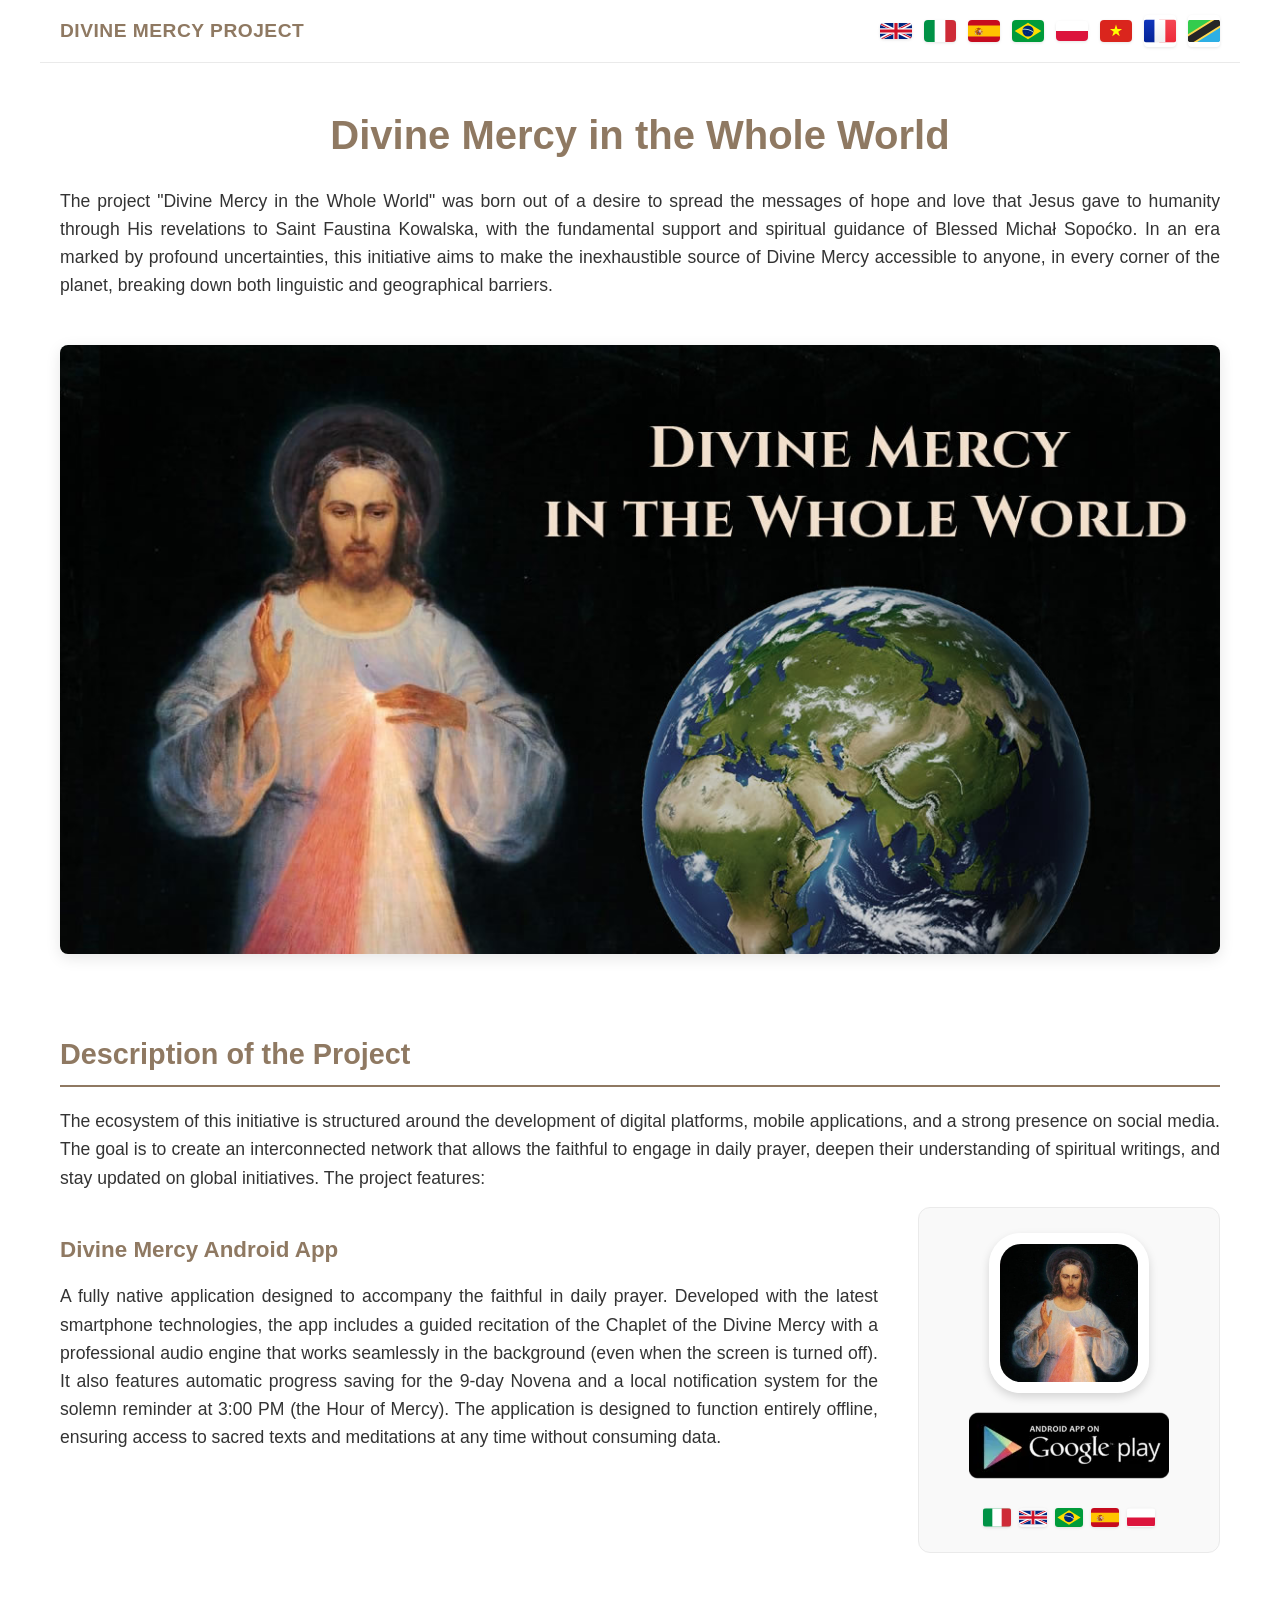
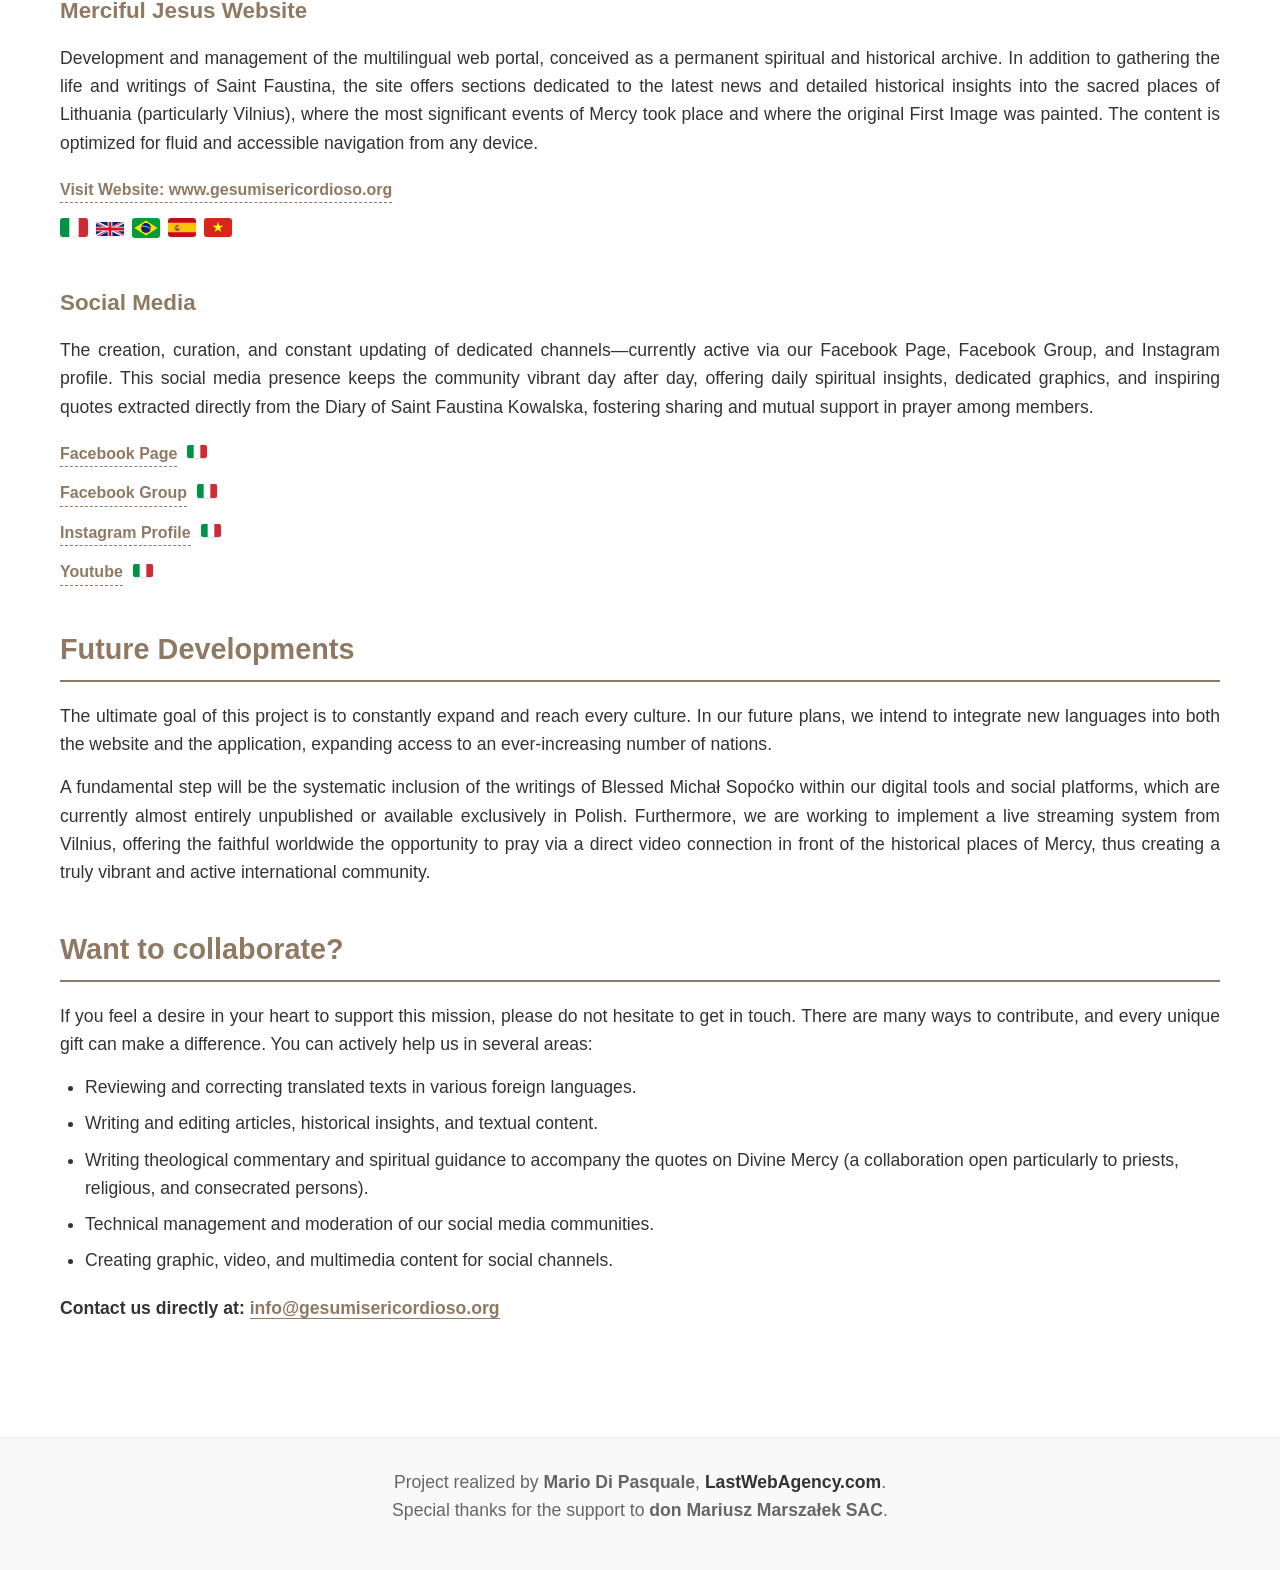
<file: index.html>
<!DOCTYPE html>
<html lang="en">
<head>
    <meta charset="UTF-8">
    <meta name="viewport" content="width=device-width, initial-scale=1.0">
    <title>Divine Mercy Project</title>
    
    <!-- Favicon -->
    <link rel="icon" type="image/x-icon" href="favicon.ico">
    <link rel="icon" type="image/png" sizes="32x32" href="favicon-32x32.png">
    <link rel="icon" type="image/png" sizes="16x16" href="favicon-16x16.png">
    <link rel="apple-touch-icon" sizes="180x180" href="apple-touch-icon.png">
    <link rel="stylesheet" href="style.css">
</head>
<body>

    <nav class="navbar">
        <div class="nav-title">Divine Mercy Project</div>
        <div class="language-flags">
            <a href="index.html" title="English"><img src="en.svg" alt="English"></a>
            <a href="index-it.html" title="Italiano"><img src="it.svg" alt="Italiano"></a>
            <a href="index-es.html" title="Español"><img src="es.svg" alt="Español"></a>
            <a href="index-pt.html" title="Português"><img src="br.svg" alt="Português"></a>
            <a href="index-pl.html" title="Polski"><img src="pl.svg" alt="Polski"></a>
            <a href="index-vi.html" title="Tiếng Việt"><img src="vi.svg" alt="Tiếng Việt"></a>
            <a href="index-fr.html" title="Français"><img src="fr.svg" alt="Français"></a>
            <a href="index-sw.html" title="Kiswahili"><img src="tz.svg" alt="Kiswahili"></a>
           
        </div>
    </nav>

    <main class="container">

        <h1>Divine Mercy in the Whole World</h1>
        
        <p>
            The project "Divine Mercy in the Whole World" was born out of a desire to spread the messages of hope and love that Jesus gave to humanity through His revelations to Saint Faustina Kowalska, with the fundamental support and spiritual guidance of Blessed Michał Sopoćko. In an era marked by profound uncertainties, this initiative aims to make the inexhaustible source of Divine Mercy accessible to anyone, in every corner of the planet, breaking down both linguistic and geographical barriers.
        </p>

        <img src="poster.jpg" alt="Divine Mercy Project Slide" class="main-poster">

        <h2>Description of the Project</h2>
        <p>
            The ecosystem of this initiative is structured around the development of digital platforms, mobile applications, and a strong presence on social media. The goal is to create an interconnected network that allows the faithful to engage in daily prayer, deepen their understanding of spiritual writings, and stay updated on global initiatives. The project features:
        </p>

        <section class="project-item app-section">
            <div class="app-text">
                <h3>Divine Mercy Android App</h3>
                <p>
                    A fully native application designed to accompany the faithful in daily prayer. Developed with the latest smartphone technologies, the app includes a guided recitation of the Chaplet of the Divine Mercy with a professional audio engine that works seamlessly in the background (even when the screen is turned off). It also features automatic progress saving for the 9-day Novena and a local notification system for the solemn reminder at 3:00 PM (the Hour of Mercy). The application is designed to function entirely offline, ensuring access to sacred texts and meditations at any time without consuming data.
                </p>
            </div>
            
            <div class="app-badge-container">
                <img src="icon.png" alt="Divine Mercy App Logo" class="app-logo">
                <a href="https://play.google.com/store/apps/details?id=com.lastwebagency.misericordia" class="play-store-btn" target="_blank" rel="noopener">
                    <img src="play.webp" alt="Get it on Google Play">
                </a>
                <div class="info-flags" title="App available in these languages">
                    <img src="it.svg" alt="Italiano">
                    <img src="en.svg" alt="English">
                    <img src="br.svg" alt="Português">
                    <img src="es.svg" alt="Español">
                    <img src="pl.svg" alt="Polski">
                </div>
            </div>
        </section>

        <section class="project-item">
            <h3>Merciful Jesus Website</h3>
            <p>
                Development and management of the multilingual web portal, conceived as a permanent spiritual and historical archive. In addition to gathering the life and writings of Saint Faustina, the site offers sections dedicated to the latest news and detailed historical insights into the sacred places of Lithuania (particularly Vilnius), where the most significant events of Mercy took place and where the original First Image was painted. The content is optimized for fluid and accessible navigation from any device.
            </p>
            <a href="https://www.gesumisericordioso.org/" class="project-link main-site-link" target="_blank" rel="noopener">Visit Website: www.gesumisericordioso.org</a>
            
            <div class="site-languages">
                <a href="https://www.gesumisericordioso.org/" target="_blank" rel="noopener"><img src="it.svg" alt="Italiano"></a>
                <a href="https://www.gesumisericordioso.org/en/" target="_blank" rel="noopener"><img src="en.svg" alt="English"></a>
                <a href="https://www.gesumisericordioso.org/pt/" target="_blank" rel="noopener"><img src="br.svg" alt="Português"></a>
                <a href="https://www.gesumisericordioso.org/es/" target="_blank" rel="noopener"><img src="es.svg" alt="Español"></a>
                <a href="https://www.gesumisericordioso.org/vi/" target="_blank" rel="noopener"><img src="vi.svg" alt="Tiếng Việt"></a>
            </div>
        </section>

        <section class="project-item">
            <h3>Social Media</h3>
            <p>
                The creation, curation, and constant updating of dedicated channels—currently active via our Facebook Page, Facebook Group, and Instagram profile. This social media presence keeps the community vibrant day after day, offering daily spiritual insights, dedicated graphics, and inspiring quotes extracted directly from the Diary of Saint Faustina Kowalska, fostering sharing and mutual support in prayer among members.
            </p>
            <div class="social-links-list">
                <div class="social-row">
                    <a href="https://www.facebook.com/gesumisericordiosovilnius" class="project-link" target="_blank" rel="noopener">Facebook Page</a>
                    <img src="it.svg" alt="Italian Only" class="inline-flag" title="Available in Italian only">
                </div>
                <div class="social-row">
                    <a href="https://www.facebook.com/groups/2284331448376566" class="project-link" target="_blank" rel="noopener">Facebook Group</a>
                    <img src="it.svg" alt="Italian Only" class="inline-flag" title="Available in Italian only">
                </div>
                <div class="social-row">
                    <a href="https://www.instagram.com/gesu.misericordioso" class="project-link" target="_blank" rel="noopener">Instagram Profile</a>
                    <img src="it.svg" alt="Italian Only" class="inline-flag" title="Available in Italian only">
                </div>
                <div class="social-row">
                    <a href="https://www.youtube.com/@GesuMisericordiosoVilnius" class="project-link" target="_blank" rel="noopener">Youtube</a>
                     <img src="it.svg" alt="Solo en italiano" class="inline-flag" title="Disponible solo en italiano">
                </div>
            </div>
        </section>

        <h2>Future Developments</h2>
        <p>
            The ultimate goal of this project is to constantly expand and reach every culture. In our future plans, we intend to integrate new languages into both the website and the application, expanding access to an ever-increasing number of nations.
        </p>
        <p>
            A fundamental step will be the systematic inclusion of the writings of Blessed Michał Sopoćko within our digital tools and social platforms, which are currently almost entirely unpublished or available exclusively in Polish. Furthermore, we are working to implement a live streaming system from Vilnius, offering the faithful worldwide the opportunity to pray via a direct video connection in front of the historical places of Mercy, thus creating a truly vibrant and active international community.
        </p>

        <h2>Want to collaborate?</h2>
        <p>
            If you feel a desire in your heart to support this mission, please do not hesitate to get in touch. There are many ways to contribute, and every unique gift can make a difference. You can actively help us in several areas:
        </p>
        <ul class="collab-list">
            <li>Reviewing and correcting translated texts in various foreign languages.</li>
            <li>Writing and editing articles, historical insights, and textual content.</li>
            <li>Writing theological commentary and spiritual guidance to accompany the quotes on Divine Mercy (a collaboration open particularly to priests, religious, and consecrated persons).</li>
            <li>Technical management and moderation of our social media communities.</li>
            <li>Creating graphic, video, and multimedia content for social channels.</li>
        </ul>
        <p class="collab-contact">
            Contact us directly at: <a href="mailto:info@gesumisericordioso.org">info@gesumisericordioso.org</a>
        </p>

    </main>

    <footer>
        <p>
            Project realized by <strong>Mario Di Pasquale</strong>, <a href="https://lastwebagency.com" target="_blank" rel="noopener">LastWebAgency.com</a>. <br>
            Special thanks for the support to <strong>don Mariusz Marszałek SAC</strong>.
        </p>
    </footer>

</body>
</html>
</file>
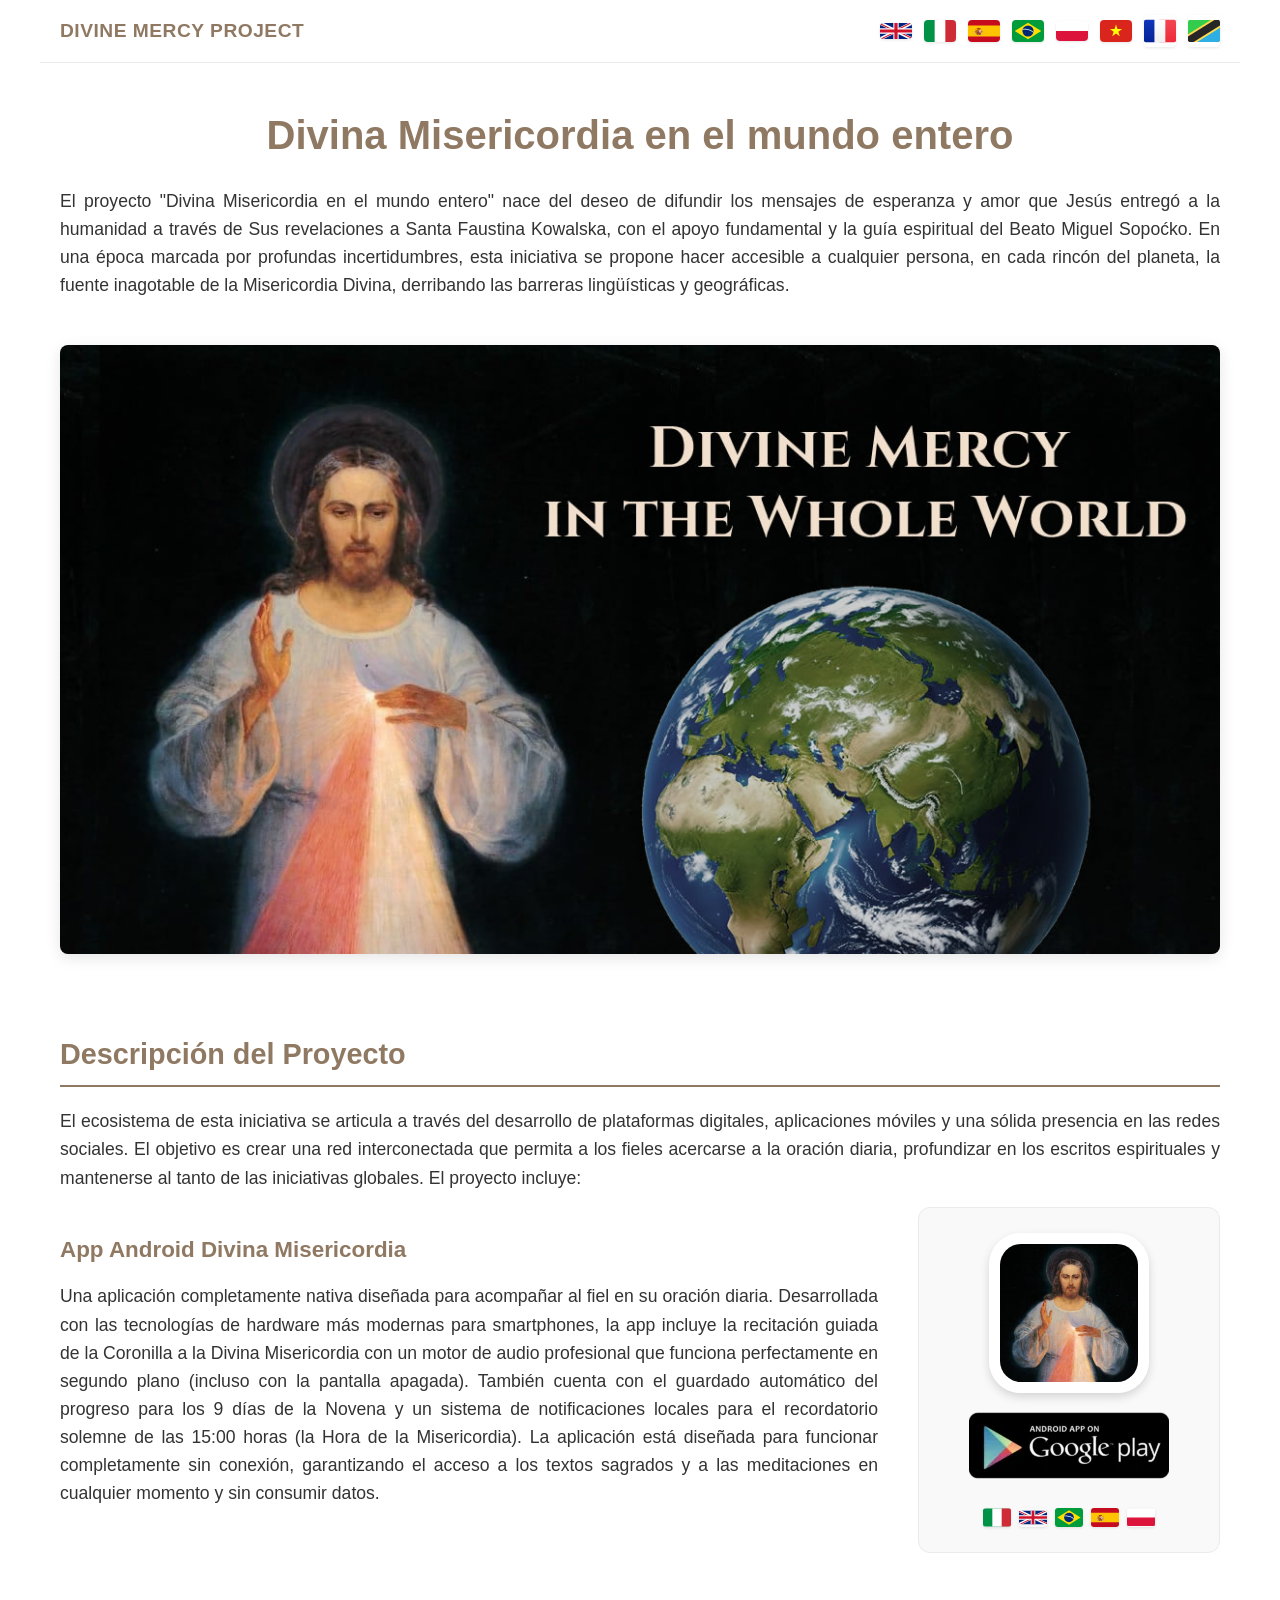
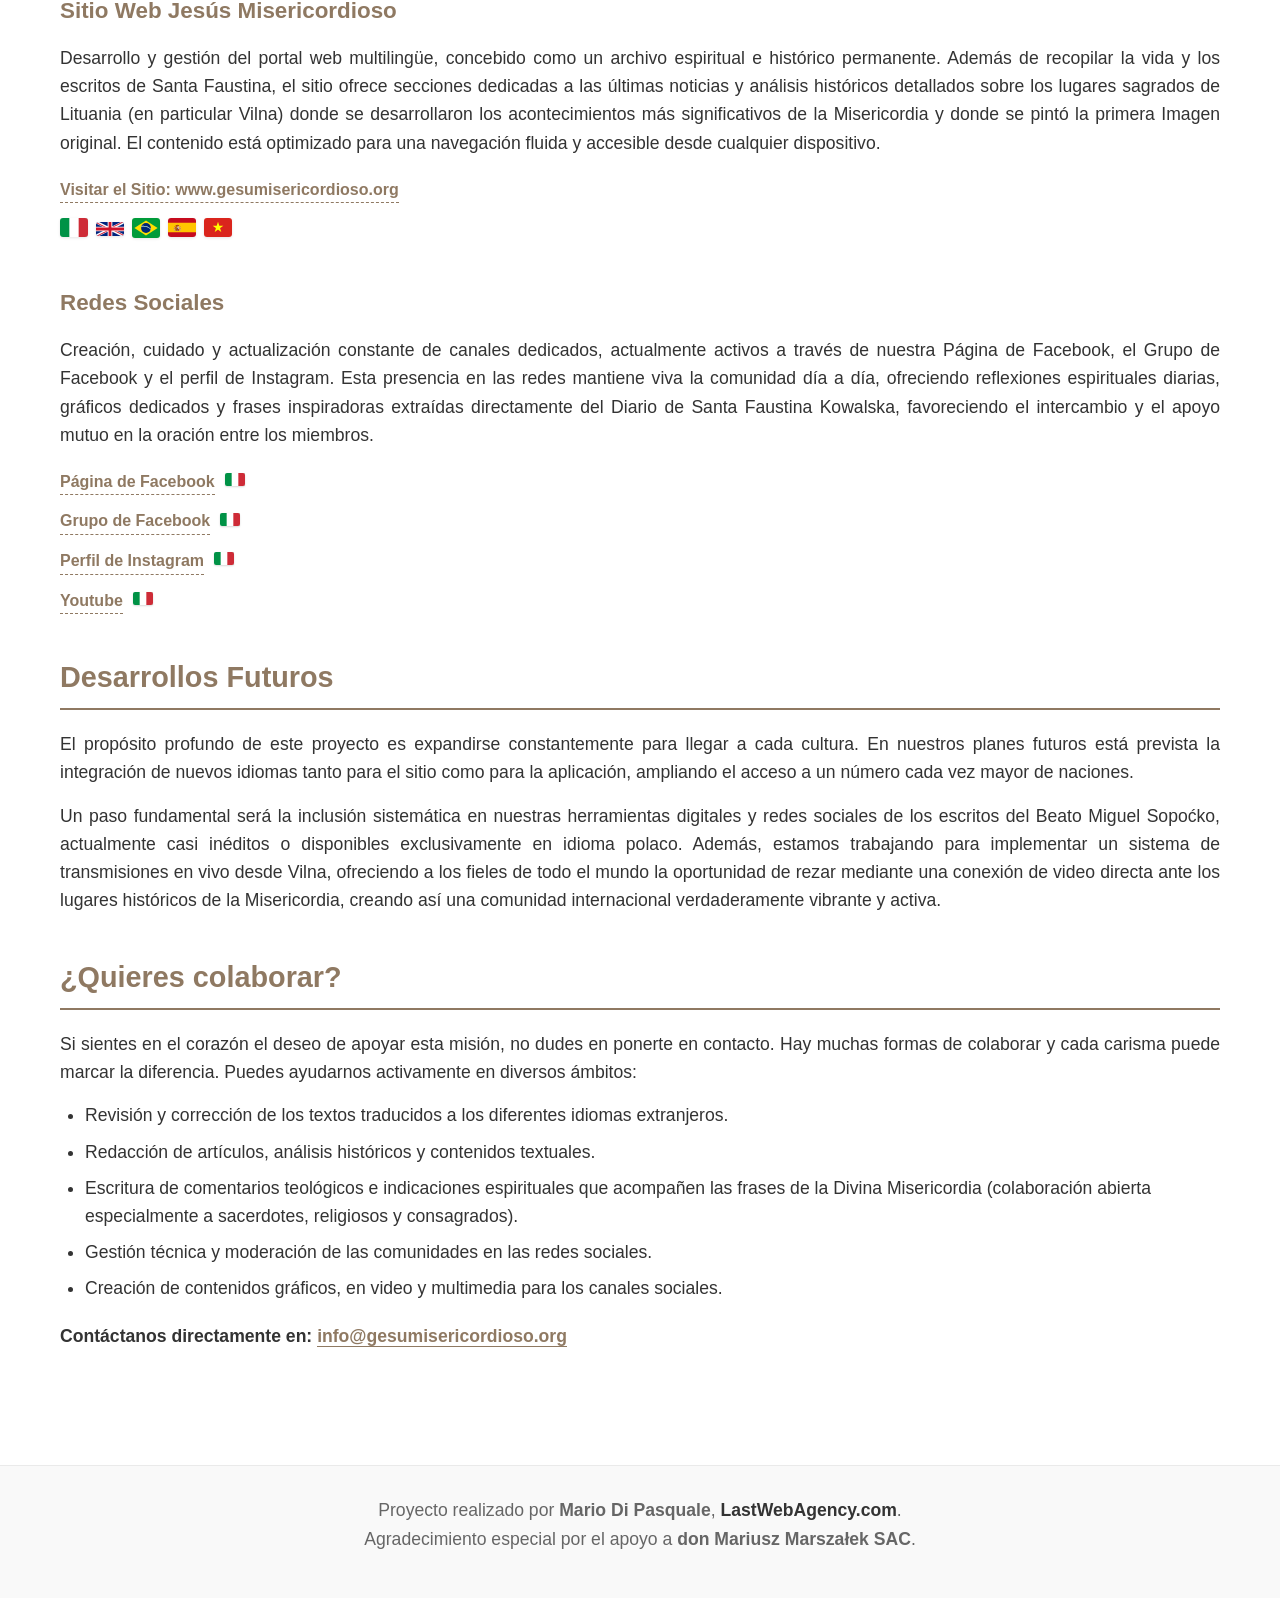
<file: index-es.html>
<!DOCTYPE html>
<html lang="es">
<head>
    <meta charset="UTF-8">
    <meta name="viewport" content="width=device-width, initial-scale=1.0">
    <title>Proyecto Divina Misericordia</title>
    <!-- Favicon -->
    <link rel="icon" type="image/x-icon" href="favicon.ico">
    <link rel="icon" type="image/png" sizes="32x32" href="favicon-32x32.png">
    <link rel="icon" type="image/png" sizes="16x16" href="favicon-16x16.png">
    <link rel="apple-touch-icon" sizes="180x180" href="apple-touch-icon.png">
    <!-- Enlace a la hoja de estilo externa -->
    <link rel="stylesheet" href="style.css">
</head>
<body>

    <!-- Barra de Navegación Superior -->
    <nav class="navbar">
        <div class="nav-title">Divine Mercy Project</div>
        <div class="language-flags">
            <a href="index.html" title="English"><img src="en.svg" alt="English"></a>
            <a href="index-it.html" title="Italiano"><img src="it.svg" alt="Italiano"></a>
            <a href="index-es.html" title="Español"><img src="es.svg" alt="Español"></a>
            <a href="index-pt.html" title="Português"><img src="br.svg" alt="Português"></a>
            <a href="index-pl.html" title="Polski"><img src="pl.svg" alt="Polski"></a>
            <a href="index-vi.html" title="Tiếng Việt"><img src="vi.svg" alt="Tiếng Việt"></a>
            <a href="index-fr.html" title="Français"><img src="fr.svg" alt="Français"></a>
            <a href="index-sw.html" title="Kiswahili"><img src="tz.svg" alt="Kiswahili"></a>
           
        </div>
    </nav>

    <!-- Contenedor Principal -->
    <main class="container">

        <!-- Título Principal -->
        <h1>Divina Misericordia en el mundo entero</h1>
        
        <!-- Introducción -->
        <p>
            El proyecto "Divina Misericordia en el mundo entero" nace del deseo de difundir los mensajes de esperanza y amor que Jesús entregó a la humanidad a través de Sus revelaciones a Santa Faustina Kowalska, con el apoyo fundamental y la guía espiritual del Beato Miguel Sopoćko. En una época marcada por profundas incertidumbres, esta iniciativa se propone hacer accesible a cualquier persona, en cada rincón del planeta, la fuente inagotable de la Misericordia Divina, derribando las barreras lingüísticas y geográficas.
        </p>

        <!-- Imagen Poster/Slide Central -->
        <img src="poster.jpg" alt="Presentación del Proyecto Divina Misericordia" class="main-poster">

        <!-- Descripción del Proyecto -->
        <h2>Descripción del Proyecto</h2>
        <p>
            El ecosistema de esta iniciativa se articula a través del desarrollo de plataformas digitales, aplicaciones móviles y una sólida presencia en las redes sociales. El objetivo es crear una red interconectada que permita a los fieles acercarse a la oración diaria, profundizar en los escritos espirituales y mantenerse al tanto de las iniciativas globales. El proyecto incluye:
        </p>

        <!-- Subsección: App Android -->
        <section class="project-item app-section">
            <div class="app-text">
                <h3>App Android Divina Misericordia</h3>
                <p>
                    Una aplicación completamente nativa diseñada para acompañar al fiel en su oración diaria. Desarrollada con las tecnologías de hardware más modernas para smartphones, la app incluye la recitación guiada de la Coronilla a la Divina Misericordia con un motor de audio profesional que funciona perfectamente en segundo plano (incluso con la pantalla apagada). También cuenta con el guardado automático del progreso para los 9 días de la Novena y un sistema de notificaciones locales para el recordatorio solemne de las 15:00 horas (la Hora de la Misericordia). La aplicación está diseñada para funcionar completamente sin conexión, garantizando el acceso a los textos sagrados y a las meditaciones en cualquier momento y sin consumir datos.
                </p>
            </div>
            
            <div class="app-badge-container">
                <!-- Icono de la aplicación -->
                <img src="icon.png" alt="Logotipo App Divina Misericordia" class="app-logo">
                <!-- Banner de Google Play -->
                <a href="https://play.google.com/store/apps/details?id=com.lastwebagency.misericordia" class="play-store-btn" target="_blank" rel="noopener">
                    <img src="play.webp" alt="Disponible en Google Play">
                </a>
                <!-- Banderas de idiomas disponibles en la app -->
                <div class="info-flags" title="App disponible en estos idiomas">
                    <img src="it.svg" alt="Italiano">
                    <img src="en.svg" alt="English">
                    <img src="br.svg" alt="Português">
                    <img src="es.svg" alt="Español">
                    <img src="pl.svg" alt="Polski">
                </div>
            </div>
        </section>

        <!-- Subsección: Sitio Web -->
        <section class="project-item">
            <h3>Sitio Web Jesús Misericordioso</h3>
            <p>
                Desarrollo y gestión del portal web multilingüe, concebido como un archivo espiritual e histórico permanente. Además de recopilar la vida y los escritos de Santa Faustina, el sitio ofrece secciones dedicadas a las últimas noticias y análisis históricos detallados sobre los lugares sagrados de Lituania (en particular Vilna) donde se desarrollaron los acontecimientos más significativos de la Misericordia y donde se pintó la primera Imagen original. El contenido está optimizado para una navegación fluida y accesible desde cualquier dispositivo.
            </p>
            <a href="https://www.gesumisericordioso.org/" class="project-link main-site-link" target="_blank" rel="noopener">Visitar el Sitio: www.gesumisericordioso.org</a>
            
            <!-- Banderas con enlaces a las secciones lingüísticas del sitio -->
            <div class="site-languages">
                <a href="https://www.gesumisericordioso.org/" target="_blank" rel="noopener"><img src="it.svg" alt="Italiano"></a>
                <a href="https://www.gesumisericordioso.org/en/" target="_blank" rel="noopener"><img src="en.svg" alt="English"></a>
                <a href="https://www.gesumisericordioso.org/pt/" target="_blank" rel="noopener"><img src="br.svg" alt="Português"></a>
                <a href="https://www.gesumisericordioso.org/es/" target="_blank" rel="noopener"><img src="es.svg" alt="Español"></a>
                <a href="https://www.gesumisericordioso.org/vi/" target="_blank" rel="noopener"><img src="vi.svg" alt="Tiếng Việt"></a>
            </div>
        </section>

        <!-- Subsección: Redes Sociales -->
        <section class="project-item">
            <h3>Redes Sociales</h3>
            <p>
                Creación, cuidado y actualización constante de canales dedicados, actualmente activos a través de nuestra Página de Facebook, el Grupo de Facebook y el perfil de Instagram. Esta presencia en las redes mantiene viva la comunidad día a día, ofreciendo reflexiones espirituales diarias, gráficos dedicados y frases inspiradoras extraídas directamente del Diario de Santa Faustina Kowalska, favoreciendo el intercambio y el apoyo mutuo en la oración entre los miembros.
            </p>
            <div class="social-links-list">
                <div class="social-row">
                    <a href="https://www.facebook.com/gesumisericordiosovilnius" class="project-link" target="_blank" rel="noopener">Página de Facebook</a>
                    <img src="it.svg" alt="Solo en italiano" class="inline-flag" title="Disponible solo en italiano">
                </div>
                <div class="social-row">
                    <a href="https://www.facebook.com/groups/2284331448376566" class="project-link" target="_blank" rel="noopener">Grupo de Facebook</a>
                    <img src="it.svg" alt="Solo en italiano" class="inline-flag" title="Disponible solo en italiano">
                </div>
                <div class="social-row">
                    <a href="https://www.instagram.com/gesu.misericordioso" class="project-link" target="_blank" rel="noopener">Perfil de Instagram</a>
                    <img src="it.svg" alt="Solo en italiano" class="inline-flag" title="Disponible solo en italiano">
                </div>
                <div class="social-row">
                    <a href="https://www.youtube.com/@GesuMisericordiosoVilnius" class="project-link" target="_blank" rel="noopener">Youtube</a>
                     <img src="it.svg" alt="Solo en italiano" class="inline-flag" title="Disponible solo en italiano">
                </div>
            </div>
        </section>

        <!-- Desarrollos Futuros -->
        <h2>Desarrollos Futuros</h2>
        <p>
            El propósito profundo de este proyecto es expandirse constantemente para llegar a cada cultura. En nuestros planes futuros está prevista la integración de nuevos idiomas tanto para el sitio como para la aplicación, ampliando el acceso a un número cada vez mayor de naciones.
        </p>
        <p>
            Un paso fundamental será la inclusión sistemática en nuestras herramientas digitales y redes sociales de los escritos del Beato Miguel Sopoćko, actualmente casi inéditos o disponibles exclusivamente en idioma polaco. Además, estamos trabajando para implementar un sistema de transmisiones en vivo desde Vilna, ofreciendo a los fieles de todo el mundo la oportunidad de rezar mediante una conexión de video directa ante los lugares históricos de la Misericordia, creando así una comunidad internacional verdaderamente vibrante y activa.
        </p>

        <!-- Sección de Colaboración -->
        <h2>¿Quieres colaborar?</h2>
        <p>
            Si sientes en el corazón el deseo de apoyar esta misión, no dudes en ponerte en contacto. Hay muchas formas de colaborar y cada carisma puede marcar la diferencia. Puedes ayudarnos activamente en diversos ámbitos:
        </p>
        <ul class="collab-list">
            <li>Revisión y corrección de los textos traducidos a los diferentes idiomas extranjeros.</li>
            <li>Redacción de artículos, análisis históricos y contenidos textuales.</li>
            <li>Escritura de comentarios teológicos e indicaciones espirituales que acompañen las frases de la Divina Misericordia (colaboración abierta especialmente a sacerdotes, religiosos y consagrados).</li>
            <li>Gestión técnica y moderación de las comunidades en las redes sociales.</li>
            <li>Creación de contenidos gráficos, en video y multimedia para los canales sociales.</li>
        </ul>
        <p class="collab-contact">
            Contáctanos directamente en: <a href="mailto:info@gesumisericordioso.org">info@gesumisericordioso.org</a>
        </p>

    </main>

    <!-- Pie de Página -->
    <footer>
        <p>
            Proyecto realizado por <strong>Mario Di Pasquale</strong>, <a href="https://lastwebagency.com" target="_blank" rel="noopener">LastWebAgency.com</a>. <br>
            Agradecimiento especial por el apoyo a <strong>don Mariusz Marszałek SAC</strong>.
        </p>
    </footer>

</body>
</html>
</file>
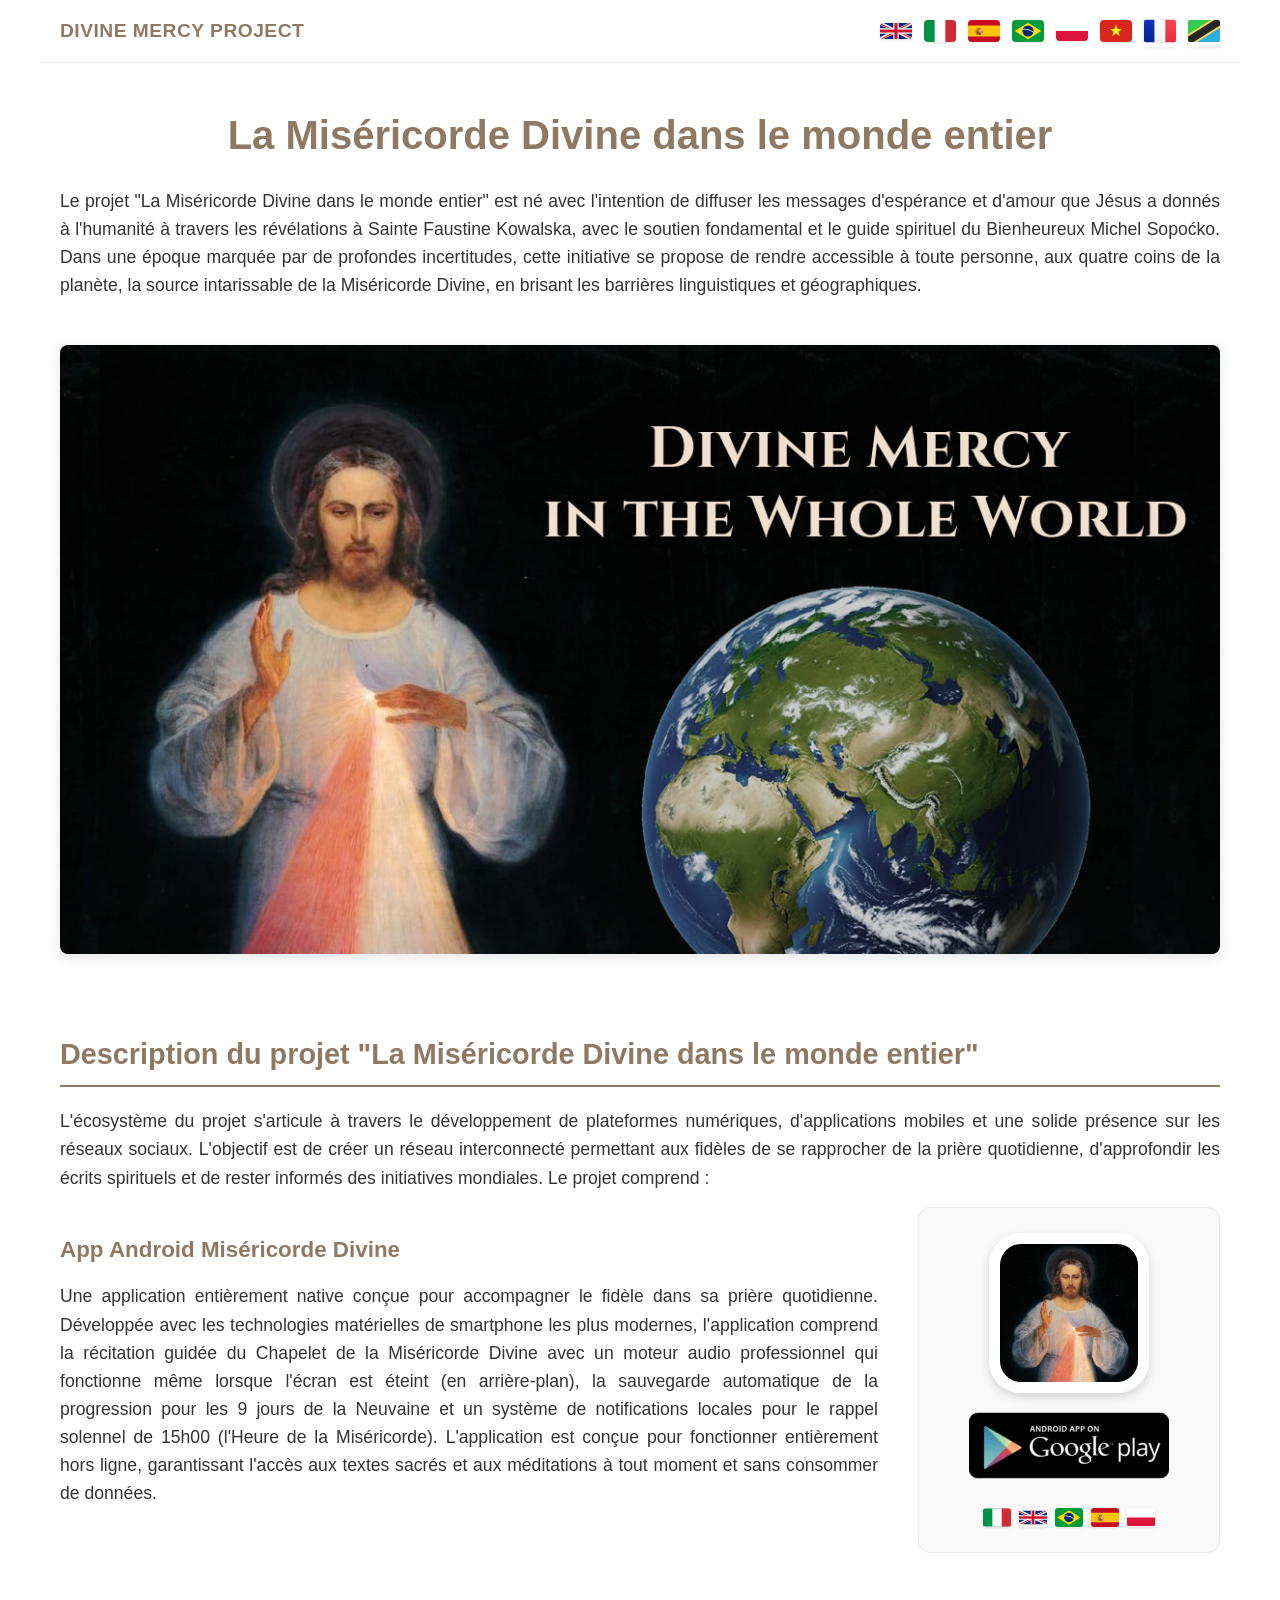
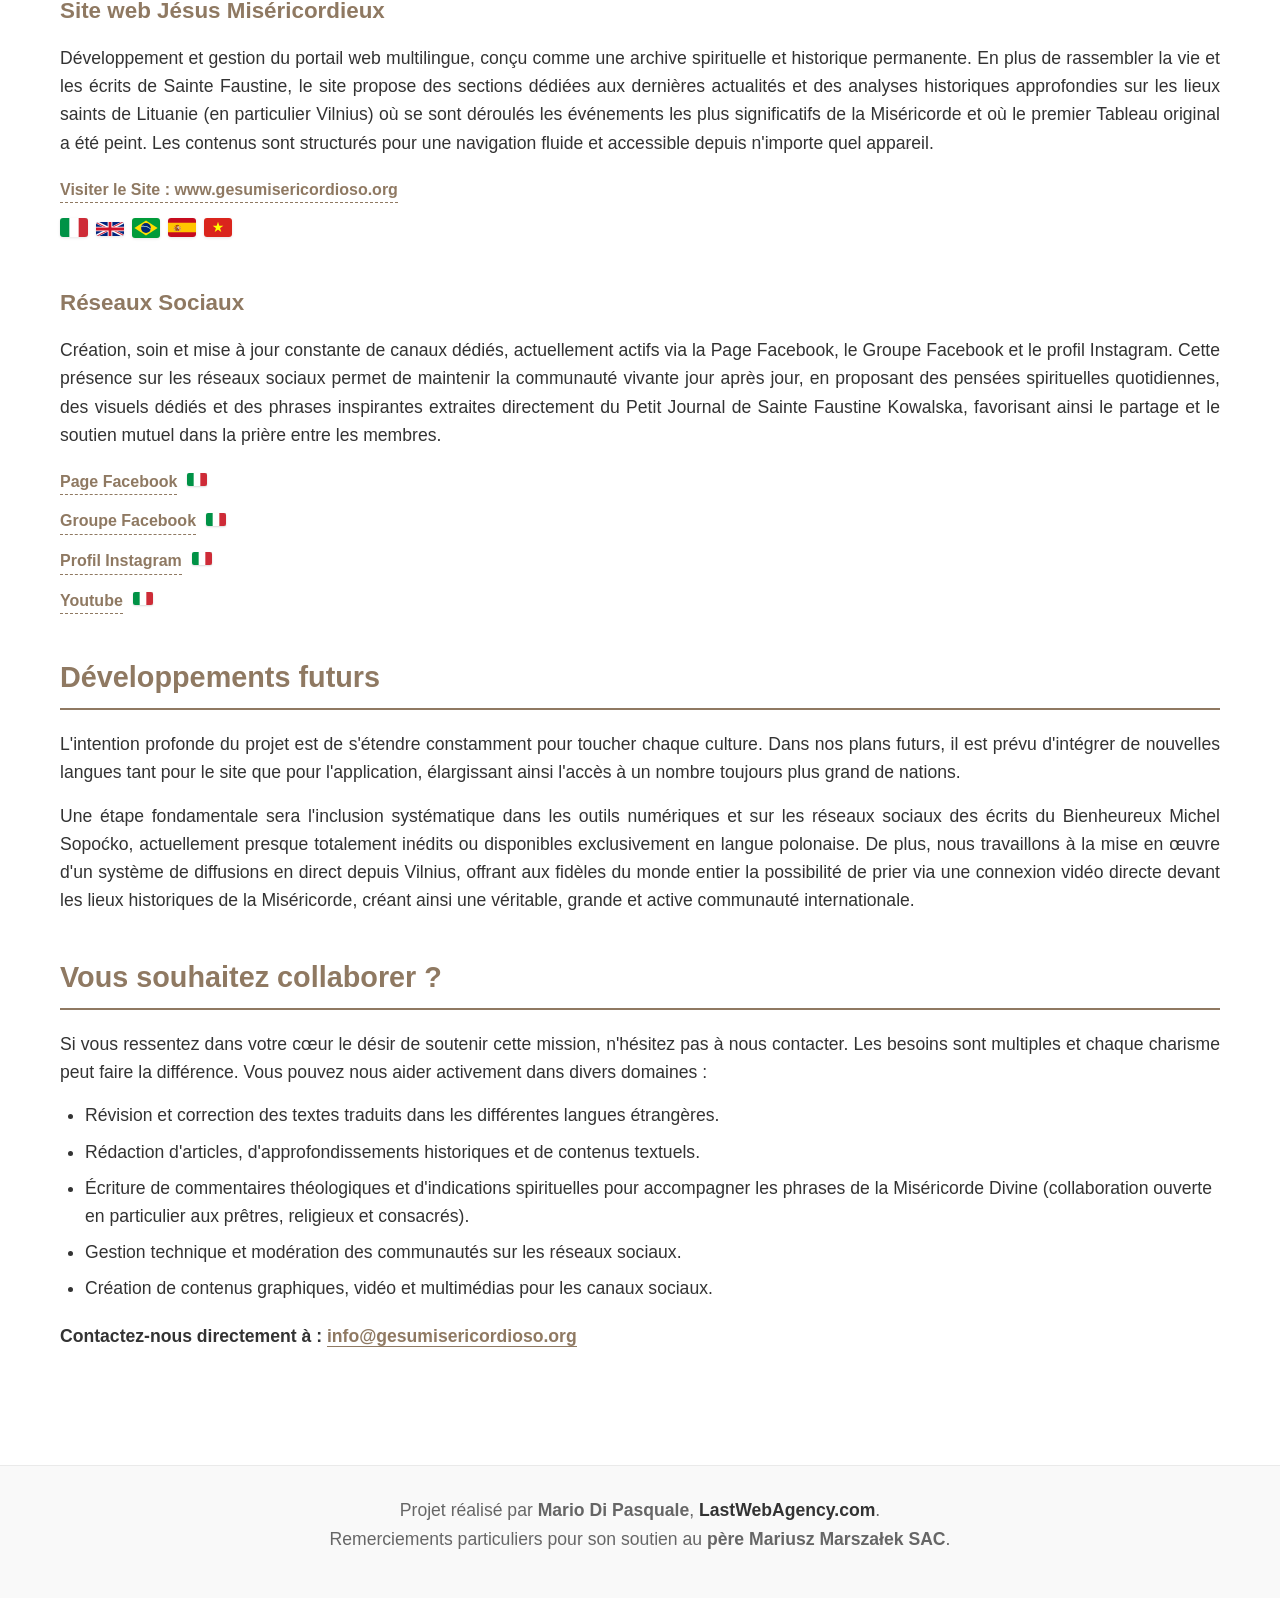
<file: index-fr.html>
<!DOCTYPE html>
<html lang="fr">
<head>
    <meta charset="UTF-8">
    <meta name="viewport" content="width=device-width, initial-scale=1.0">
    <title>Projet Miséricorde Divine</title>
    <!-- Lien vers la feuille de style externe -->
     <!-- Favicon -->
    <link rel="icon" type="image/x-icon" href="favicon.ico">
    <link rel="icon" type="image/png" sizes="32x32" href="favicon-32x32.png">
    <link rel="icon" type="image/png" sizes="16x16" href="favicon-16x16.png">
    <link rel="apple-touch-icon" sizes="180x180" href="apple-touch-icon.png">
    <link rel="stylesheet" href="style.css">
</head>
<body>

    <!-- Barre de Navigation Supérieure -->
    <nav class="navbar">
        <div class="nav-title">Divine Mercy Project</div>
        <div class="language-flags">
            <a href="index.html" title="English"><img src="en.svg" alt="English"></a>
            <a href="index-it.html" title="Italiano"><img src="it.svg" alt="Italiano"></a>
            <a href="index-es.html" title="Español"><img src="es.svg" alt="Español"></a>
            <a href="index-pt.html" title="Português"><img src="br.svg" alt="Português"></a>
            <a href="index-pl.html" title="Polski"><img src="pl.svg" alt="Polski"></a>
            <a href="index-vi.html" title="Tiếng Việt"><img src="vi.svg" alt="Tiếng Việt"></a>
            <a href="index-fr.html" title="Français"><img src="fr.svg" alt="Français"></a>
            <a href="index-sw.html" title="Kiswahili"><img src="tz.svg" alt="Kiswahili"></a>
           
        </div>
    </nav>

    <!-- Conteneur Principal -->
    <main class="container">

        <!-- Titre Principal -->
        <h1>La Miséricorde Divine dans le monde entier</h1>
        
        <!-- Introduction -->
        <p>
            Le projet "La Miséricorde Divine dans le monde entier" est né avec l'intention de diffuser les messages d'espérance et d'amour que Jésus a donnés à l'humanité à travers les révélations à Sainte Faustine Kowalska, avec le soutien fondamental et le guide spirituel du Bienheureux Michel Sopoćko. Dans une époque marquée par de profondes incertitudes, cette initiative se propose de rendre accessible à toute personne, aux quatre coins de la planète, la source intarissable de la Miséricorde Divine, en brisant les barrières linguistiques et géographiques.
        </p>

        <!-- Image Poster/Slide Centrale -->
        <img src="poster.jpg" alt="Présentation du Projet Miséricorde Divine" class="main-poster">

        <!-- Description du Projet -->
        <h2>Description du projet "La Miséricorde Divine dans le monde entier"</h2>
        <p>
            L'écosystème du projet s'articule à travers le développement de plateformes numériques, d'applications mobiles et une solide présence sur les réseaux sociaux. L'objectif est de créer un réseau interconnecté permettant aux fidèles de se rapprocher de la prière quotidienne, d'approfondir les écrits spirituels et de rester informés des initiatives mondiales. Le projet comprend :
        </p>

        <!-- Sous-section: App Android -->
        <section class="project-item app-section">
            <div class="app-text">
                <h3>App Android Miséricorde Divine</h3>
                <p>
                    Une application entièrement native conçue pour accompagner le fidèle dans sa prière quotidienne. Développée avec les technologies matérielles de smartphone les plus modernes, l'application comprend la récitation guidée du Chapelet de la Miséricorde Divine avec un moteur audio professionnel qui fonctionne même lorsque l'écran est éteint (en arrière-plan), la sauvegarde automatique de la progression pour les 9 jours de la Neuvaine et un système de notifications locales pour le rappel solennel de 15h00 (l'Heure de la Miséricorde). L'application est conçue pour fonctionner entièrement hors ligne, garantissant l'accès aux textes sacrés et aux méditations à tout moment et sans consommer de données.
                </p>
            </div>
            
            <div class="app-badge-container">
                <!-- Icône de l'application -->
                <img src="icon.png" alt="Logo de l'App Miséricorde Divine" class="app-logo">
                <!-- Bannière Google Play -->
                <a href="https://play.google.com/store/apps/details?id=com.lastwebagency.misericordia" class="play-store-btn" target="_blank" rel="noopener">
                    <img src="play.webp" alt="Disponible sur Google Play">
                </a>
                <!-- Drapeaux des langues disponibles dans l'app -->
                <div class="info-flags" title="Application disponible dans ces langues">
                    <img src="it.svg" alt="Italiano">
                    <img src="en.svg" alt="English">
                    <img src="br.svg" alt="Português">
                    <img src="es.svg" alt="Español">
                    <img src="pl.svg" alt="Polski">
                </div>
            </div>
        </section>

        <!-- Sous-section: Site Web -->
        <section class="project-item">
            <h3>Site web Jésus Miséricordieux</h3>
            <p>
                Développement et gestion du portail web multilingue, conçu comme une archive spirituelle et historique permanente. En plus de rassembler la vie et les écrits de Sainte Faustine, le site propose des sections dédiées aux dernières actualités et des analyses historiques approfondies sur les lieux saints de Lituanie (en particulier Vilnius) où se sont déroulés les événements les plus significatifs de la Miséricorde et où le premier Tableau original a été peint. Les contenus sont structurés pour une navigation fluide et accessible depuis n'importe quel appareil.
            </p>
            <a href="https://www.gesumisericordioso.org/" class="project-link main-site-link" target="_blank" rel="noopener">Visiter le Site : www.gesumisericordioso.org</a>
            
            <!-- Drapeaux avec liens vers les sections linguistiques du site -->
            <div class="site-languages">
                <a href="https://www.gesumisericordioso.org/" target="_blank" rel="noopener"><img src="it.svg" alt="Italiano"></a>
                <a href="https://www.gesumisericordioso.org/en/" target="_blank" rel="noopener"><img src="en.svg" alt="English"></a>
                <a href="https://www.gesumisericordioso.org/pt/" target="_blank" rel="noopener"><img src="br.svg" alt="Português"></a>
                <a href="https://www.gesumisericordioso.org/es/" target="_blank" rel="noopener"><img src="es.svg" alt="Español"></a>
                <a href="https://www.gesumisericordioso.org/vi/" target="_blank" rel="noopener"><img src="vi.svg" alt="Tiếng Việt"></a>
            </div>
        </section>

        <!-- Sous-section: Réseaux Sociaux -->
        <section class="project-item">
            <h3>Réseaux Sociaux</h3>
            <p>
                Création, soin et mise à jour constante de canaux dédiés, actuellement actifs via la Page Facebook, le Groupe Facebook et le profil Instagram. Cette présence sur les réseaux sociaux permet de maintenir la communauté vivante jour après jour, en proposant des pensées spirituelles quotidiennes, des visuels dédiés et des phrases inspirantes extraites directement du Petit Journal de Sainte Faustine Kowalska, favorisant ainsi le partage et le soutien mutuel dans la prière entre les membres.
            </p>
            <div class="social-links-list">
                <div class="social-row">
                    <a href="https://www.facebook.com/gesumisericordiosovilnius" class="project-link" target="_blank" rel="noopener">Page Facebook</a>
                    <img src="it.svg" alt="Uniquement en italien" class="inline-flag" title="Disponible uniquement en italien">
                </div>
                <div class="social-row">
                    <a href="https://www.facebook.com/groups/2284331448376566" class="project-link" target="_blank" rel="noopener">Groupe Facebook</a>
                    <img src="it.svg" alt="Uniquement en italien" class="inline-flag" title="Disponible uniquement en italien">
                </div>
                <div class="social-row">
                    <a href="https://www.instagram.com/gesu.misericordioso" class="project-link" target="_blank" rel="noopener">Profil Instagram</a>
                    <img src="it.svg" alt="Uniquement en italien" class="inline-flag" title="Disponible uniquement en italien">
                </div>
                <div class="social-row">
                    <a href="https://www.youtube.com/@GesuMisericordiosoVilnius" class="project-link" target="_blank" rel="noopener">Youtube</a>
                     <img src="it.svg" alt="Solo en italiano" class="inline-flag" title="Disponible solo en italiano">
                </div>
            </div>
        </section>

        <!-- Développements Futurs -->
        <h2>Développements futurs</h2>
        <p>
            L'intention profonde du projet est de s'étendre constamment pour toucher chaque culture. Dans nos plans futurs, il est prévu d'intégrer de nouvelles langues tant pour le site que pour l'application, élargissant ainsi l'accès à un nombre toujours plus grand de nations.
        </p>
        <p>
            Une étape fondamentale sera l'inclusion systématique dans les outils numériques et sur les réseaux sociaux des écrits du Bienheureux Michel Sopoćko, actuellement presque totalement inédits ou disponibles exclusivement en langue polonaise. De plus, nous travaillons à la mise en œuvre d'un système de diffusions en direct depuis Vilnius, offrant aux fidèles du monde entier la possibilité de prier via une connexion vidéo directe devant les lieux historiques de la Miséricorde, créant ainsi une véritable, grande et active communauté internationale.
        </p>

        <!-- Section de Collaboration -->
        <h2>Vous souhaitez collaborer ?</h2>
        <p>
            Si vous ressentez dans votre cœur le désir de soutenir cette mission, n'hésitez pas à nous contacter. Les besoins sont multiples et chaque charisme peut faire la différence. Vous pouvez nous aider activement dans divers domaines :
        </p>
        <ul class="collab-list">
            <li>Révision et correction des textes traduits dans les différentes langues étrangères.</li>
            <li>Rédaction d'articles, d'approfondissements historiques et de contenus textuels.</li>
            <li>Écriture de commentaires théologiques et d'indications spirituelles pour accompagner les phrases de la Miséricorde Divine (collaboration ouverte en particulier aux prêtres, religieux et consacrés).</li>
            <li>Gestion technique et modération des communautés sur les réseaux sociaux.</li>
            <li>Création de contenus graphiques, vidéo et multimédias pour les canaux sociaux.</li>
        </ul>
        <p class="collab-contact">
            Contactez-nous directement à : <a href="mailto:info@gesumisericordioso.org">info@gesumisericordioso.org</a>
        </p>

    </main>

    <!-- Pied de Page -->
    <footer>
        <p>
            Projet réalisé par <strong>Mario Di Pasquale</strong>, <a href="https://lastwebagency.com" target="_blank" rel="noopener">LastWebAgency.com</a>. <br>
            Remerciements particuliers pour son soutien au <strong>père Mariusz Marszałek SAC</strong>.
        </p>
    </footer>

</body>
</html>
</file>
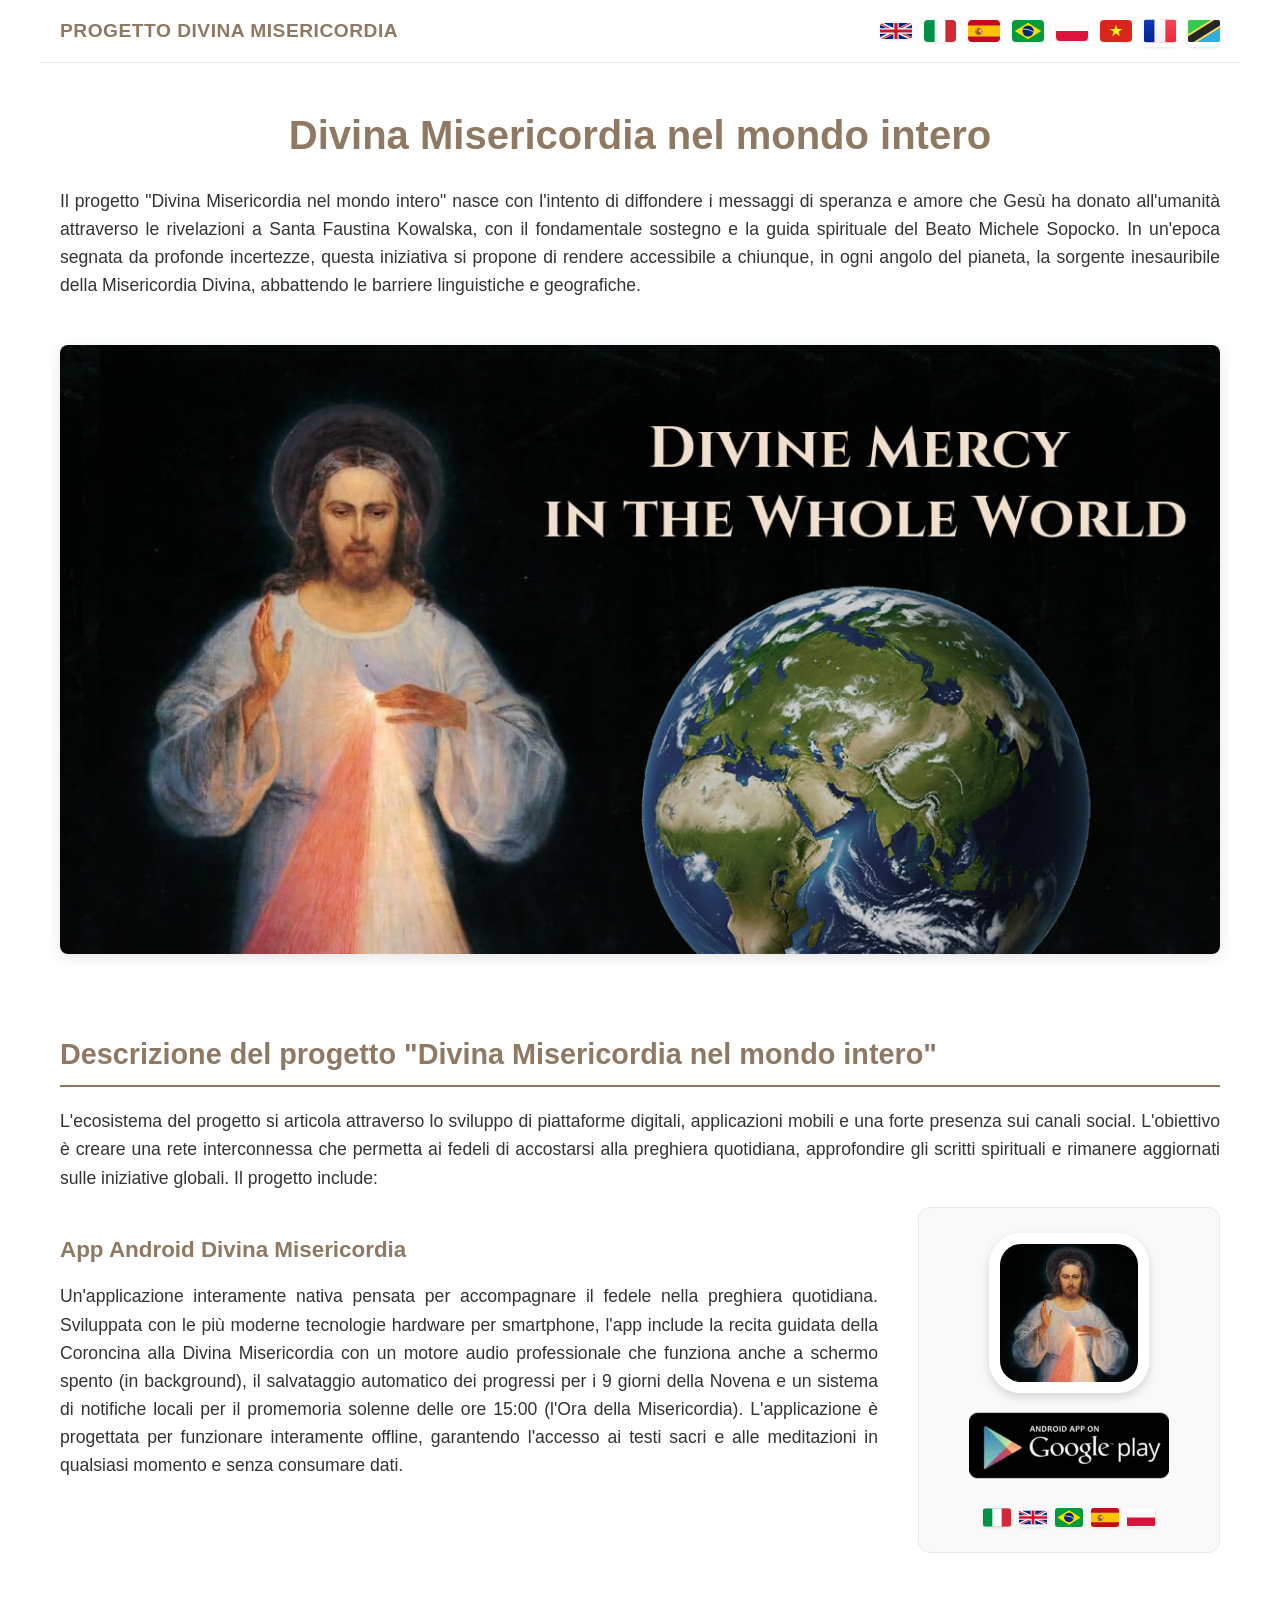
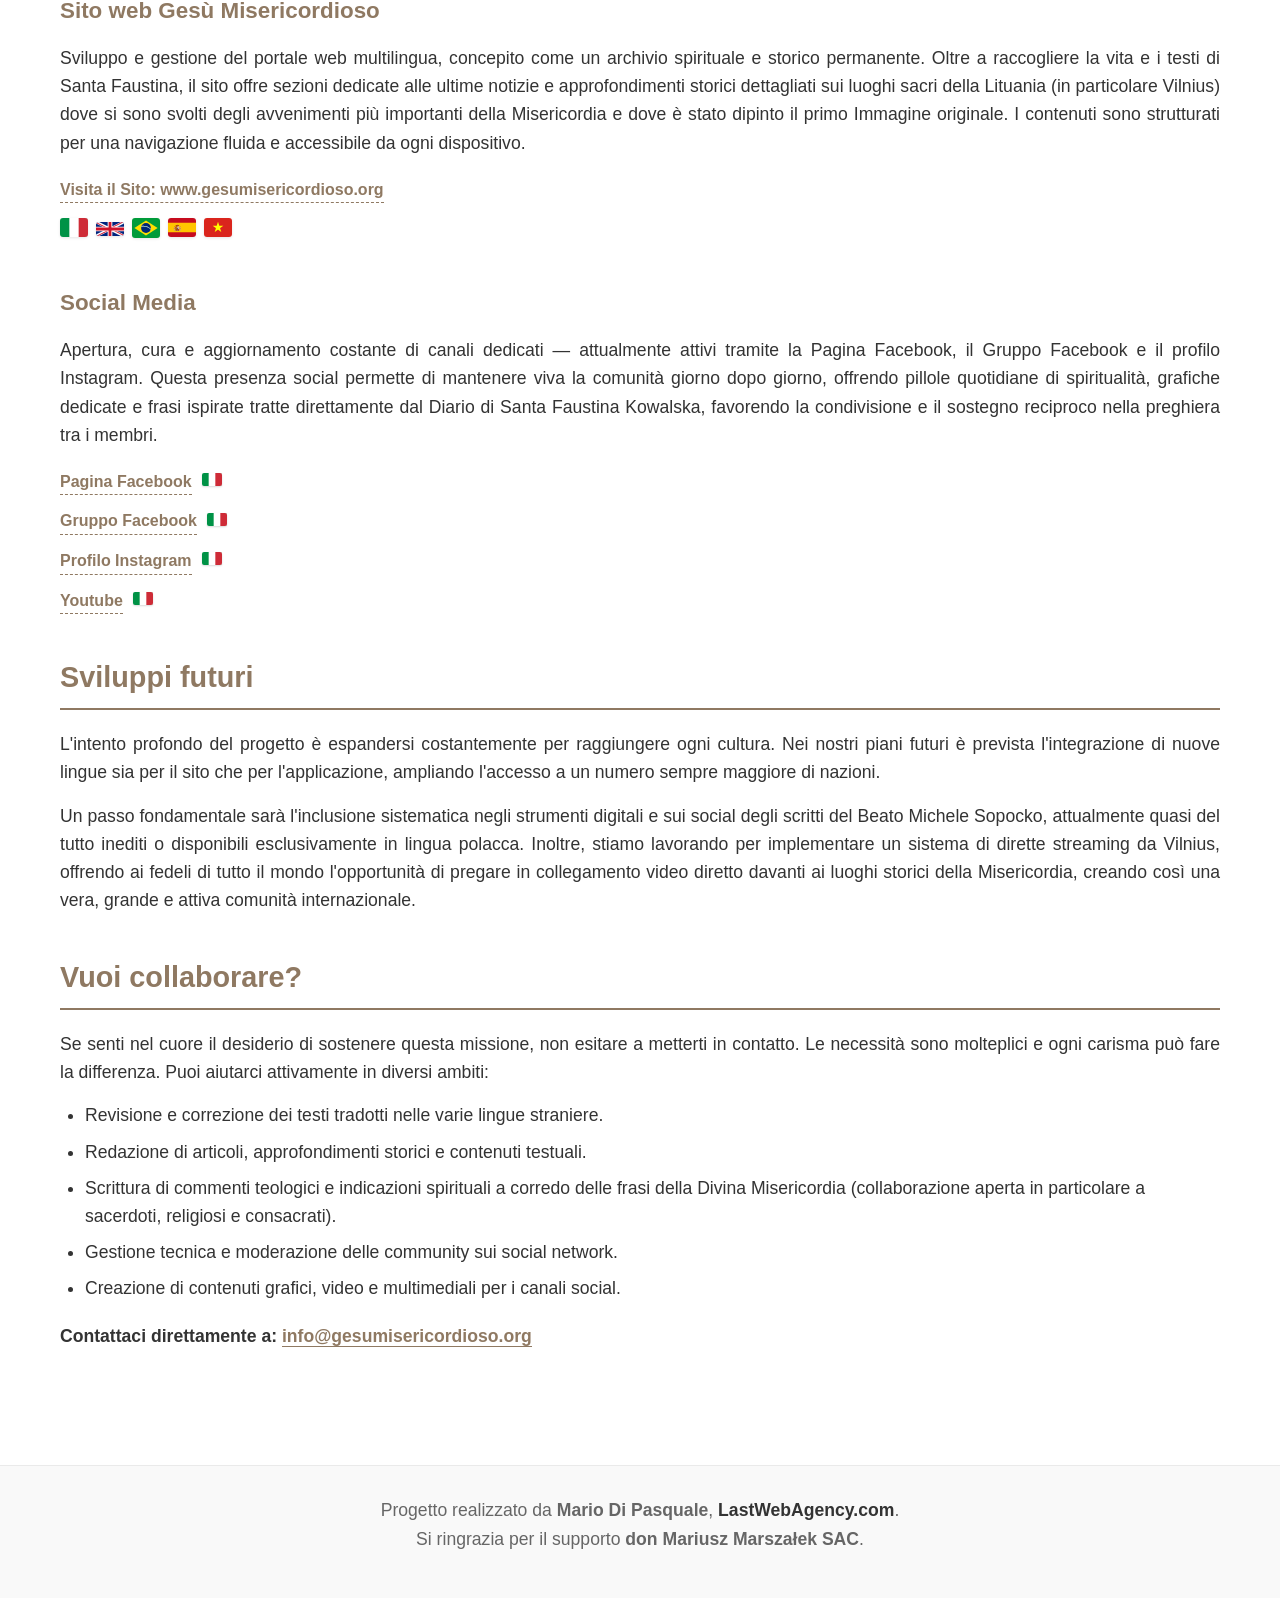
<file: index-it.html>
<!DOCTYPE html>
<html lang="it">
<head>
    <meta charset="UTF-8">
    <meta name="viewport" content="width=device-width, initial-scale=1.0">
    <title>Progetto Divina Misericordia</title>
    <!-- Favicon -->
    <link rel="icon" type="image/x-icon" href="favicon.ico">
    <link rel="icon" type="image/png" sizes="32x32" href="favicon-32x32.png">
    <link rel="icon" type="image/png" sizes="16x16" href="favicon-16x16.png">
    <link rel="apple-touch-icon" sizes="180x180" href="apple-touch-icon.png">
    <link rel="stylesheet" href="style.css">
</head>
<body>

    <nav class="navbar">
        <div class="nav-title">Progetto Divina Misericordia</div>
       <div class="language-flags">
            <a href="index.html" title="English"><img src="en.svg" alt="English"></a>
            <a href="index-it.html" title="Italiano"><img src="it.svg" alt="Italiano"></a>
            <a href="index-es.html" title="Español"><img src="es.svg" alt="Español"></a>
            <a href="index-pt.html" title="Português"><img src="br.svg" alt="Português"></a>
            <a href="index-pl.html" title="Polski"><img src="pl.svg" alt="Polski"></a>
            <a href="index-vi.html" title="Tiếng Việt"><img src="vi.svg" alt="Tiếng Việt"></a>
            <a href="index-fr.html" title="Français"><img src="fr.svg" alt="Français"></a>
            <a href="index-sw.html" title="Kiswahili"><img src="tz.svg" alt="Kiswahili"></a>
           
        </div>
    </nav>

    <main class="container">

        <h1>Divina Misericordia nel mondo intero</h1>
        
        <p>
            Il progetto "Divina Misericordia nel mondo intero" nasce con l'intento di diffondere i messaggi di speranza e amore che Gesù ha donato all'umanità attraverso le rivelazioni a Santa Faustina Kowalska, con il fondamentale sostegno e la guida spirituale del Beato Michele Sopocko. In un'epoca segnata da profonde incertezze, questa iniziativa si propone di rendere accessibile a chiunque, in ogni angolo del pianeta, la sorgente inesauribile della Misericordia Divina, abbattendo le barriere linguistiche e geografiche.
        </p>

        <img src="poster.jpg" alt="Slide Progetto Divina Misericordia" class="main-poster">

        <h2>Descrizione del progetto "Divina Misericordia nel mondo intero"</h2>
        <p>
            L'ecosistema del progetto si articola attraverso lo sviluppo di piattaforme digitali, applicazioni mobili e una forte presenza sui canali social. L'obiettivo è creare una rete interconnessa che permetta ai fedeli di accostarsi alla preghiera quotidiana, approfondire gli scritti spirituali e rimanere aggiornati sulle iniziative globali. Il progetto include:
        </p>

        <section class="project-item app-section">
            <div class="app-text">
                <h3>App Android Divina Misericordia</h3>
                <p>
                    Un'applicazione interamente nativa pensata per accompagnare il fedele nella preghiera quotidiana. Sviluppata con le più moderne tecnologie hardware per smartphone, l'app include la recita guidata della Coroncina alla Divina Misericordia con un motore audio professionale che funziona anche a schermo spento (in background), il salvataggio automatico dei progressi per i 9 giorni della Novena e un sistema di notifiche locali per il promemoria solenne delle ore 15:00 (l'Ora della Misericordia). L'applicazione è progettata per funzionare interamente offline, garantendo l'accesso ai testi sacri e alle meditazioni in qualsiasi momento e senza consumare dati.
                </p>
            </div>
            
            <div class="app-badge-container">
                <img src="icon.png" alt="Logo App Divina Misericordia" class="app-logo">
                <a href="https://play.google.com/store/apps/details?id=com.lastwebagency.misericordia" class="play-store-btn" target="_blank" rel="noopener">
                    <img src="play.webp" alt="Disponibile su Google Play">
                </a>
                <div class="info-flags" title="App disponibile in queste lingue">
                    <img src="it.svg" alt="Italiano">
                    <img src="en.svg" alt="English">
                    <img src="br.svg" alt="Português">
                    <img src="es.svg" alt="Español">
                    <img src="pl.svg" alt="Polski">
                    
                </div>
            </div>
        </section>

        <section class="project-item">
            <h3>Sito web Gesù Misericordioso</h3>
            <p>
                Sviluppo e gestione del portale web multilingua, concepito come un archivio spirituale e storico permanente. Oltre a raccogliere la vita e i testi di Santa Faustina, il sito offre sezioni dedicate alle ultime notizie e approfondimenti storici dettagliati sui luoghi sacri della Lituania (in particolare Vilnius) dove si sono svolti degli avvenimenti più importanti della Misericordia e dove è stato dipinto il primo Immagine originale. I contenuti sono strutturati per una navigazione fluida e accessibile da ogni dispositivo.
            </p>
            <a href="https://www.gesumisericordioso.org/" class="project-link main-site-link" target="_blank" rel="noopener">Visita il Sito: www.gesumisericordioso.org</a>
            
            <div class="site-languages">
                <a href="https://www.gesumisericordioso.org/" target="_blank" rel="noopener"><img src="it.svg" alt="Italiano"></a>
                <a href="https://www.gesumisericordioso.org/en/" target="_blank" rel="noopener"><img src="en.svg" alt="English"></a>
                <a href="https://www.gesumisericordioso.org/pt/" target="_blank" rel="noopener"><img src="br.svg" alt="Português"></a>
                <a href="https://www.gesumisericordioso.org/es/" target="_blank" rel="noopener"><img src="es.svg" alt="Español"></a>
                <a href="https://www.gesumisericordioso.org/vi/" target="_blank" rel="noopener"><img src="vi.svg" alt="Tiếng Việt"></a>
                
            </div>
        </section>

        <section class="project-item">
            <h3>Social Media</h3>
            <p>
                Apertura, cura e aggiornamento costante di canali dedicati — attualmente attivi tramite la Pagina Facebook, il Gruppo Facebook e il profilo Instagram. Questa presenza social permette di mantenere viva la comunità giorno dopo giorno, offrendo pillole quotidiane di spiritualità, grafiche dedicate e frasi ispirate tratte direttamente dal Diario di Santa Faustina Kowalska, favorendo la condivisione e il sostegno reciproco nella preghiera tra i membri.
            </p>
            <div class="social-links-list">
                <div class="social-row">
                    <a href="https://www.facebook.com/gesumisericordiosovilnius" class="project-link" target="_blank" rel="noopener">Pagina Facebook</a>
                    <img src="it.svg" alt="Solo in Italiano" class="inline-flag" title="Disponibile solo in italiano">
                </div>
                <div class="social-row">
                    <a href="https://www.facebook.com/groups/2284331448376566" class="project-link" target="_blank" rel="noopener">Gruppo Facebook</a>
                    <img src="it.svg" alt="Solo in Italiano" class="inline-flag" title="Disponibile solo in italiano">
                </div>
                <div class="social-row">
                    <a href="https://www.instagram.com/gesu.misericordioso" class="project-link" target="_blank" rel="noopener">Profilo Instagram</a>
                    <img src="it.svg" alt="Solo in Italiano" class="inline-flag" title="Disponibile solo in italiano">
                </div>
                <div class="social-row">
                    <a href="https://www.youtube.com/@GesuMisericordiosoVilnius" class="project-link" target="_blank" rel="noopener">Youtube</a>
                     <img src="it.svg" alt="Solo en italiano" class="inline-flag" title="Disponible solo en italiano">
                </div>
            </div>
        </section>

        <h2>Sviluppi futuri</h2>
        <p>
            L'intento profondo del progetto è espandersi costantemente per raggiungere ogni cultura. Nei nostri piani futuri è prevista l'integrazione di nuove lingue sia per il sito che per l'applicazione, ampliando l'accesso a un numero sempre maggiore di nazioni.
        </p>
        <p>
            Un passo fondamentale sarà l'inclusione sistematica negli strumenti digitali e sui social degli scritti del Beato Michele Sopocko, attualmente quasi del tutto inediti o disponibili esclusivamente in lingua polacca. Inoltre, stiamo lavorando per implementare un sistema di dirette streaming da Vilnius, offrendo ai fedeli di tutto il mondo l'opportunità di pregare in collegamento video diretto davanti ai luoghi storici della Misericordia, creando così una vera, grande e attiva comunità internazionale.
        </p>

        <h2>Vuoi collaborare?</h2>
        <p>
            Se senti nel cuore il desiderio di sostenere questa missione, non esitare a metterti in contatto. Le necessità sono molteplici e ogni carisma può fare la differenza. Puoi aiutarci attivamente in diversi ambiti:
        </p>
        <ul class="collab-list">
            <li>Revisione e correzione dei testi tradotti nelle varie lingue straniere.</li>
            <li>Redazione di articoli, approfondimenti storici e contenuti testuali.</li>
            <li>Scrittura di commenti teologici e indicazioni spirituali a corredo delle frasi della Divina Misericordia (collaborazione aperta in particolare a sacerdoti, religiosi e consacrati).</li>
            <li>Gestione tecnica e moderazione delle community sui social network.</li>
            <li>Creazione di contenuti grafici, video e multimediali per i canali social.</li>
        </ul>
        <p class="collab-contact">
            Contattaci direttamente a: <a href="mailto:info@gesumisericordioso.org">info@gesumisericordioso.org</a>
        </p>

    </main>

    <footer>
        <p>
            Progetto realizzato da <strong>Mario Di Pasquale</strong>, <a href="https://lastwebagency.com" target="_blank" rel="noopener">LastWebAgency.com</a>. <br>
            Si ringrazia per il supporto <strong>don Mariusz Marszałek SAC</strong>.
        </p>
    </footer>

</body>
</html>
</file>
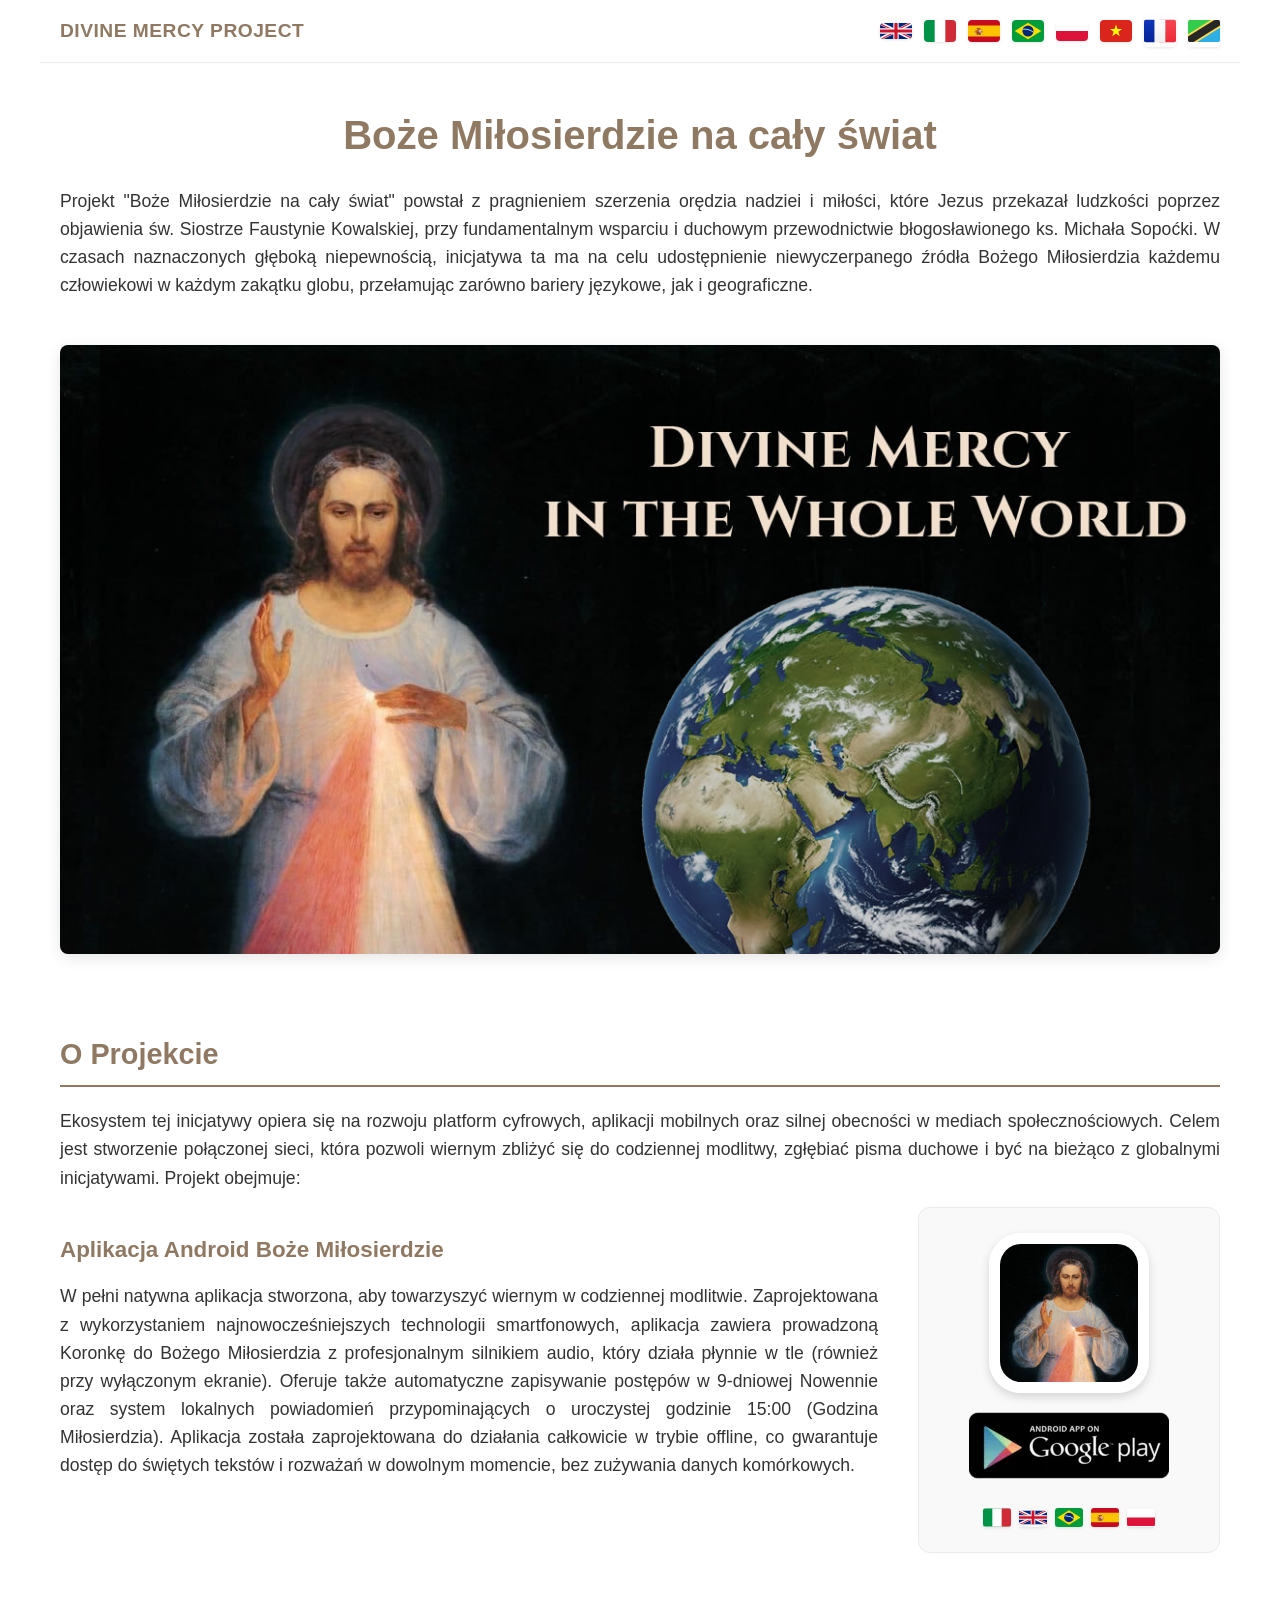
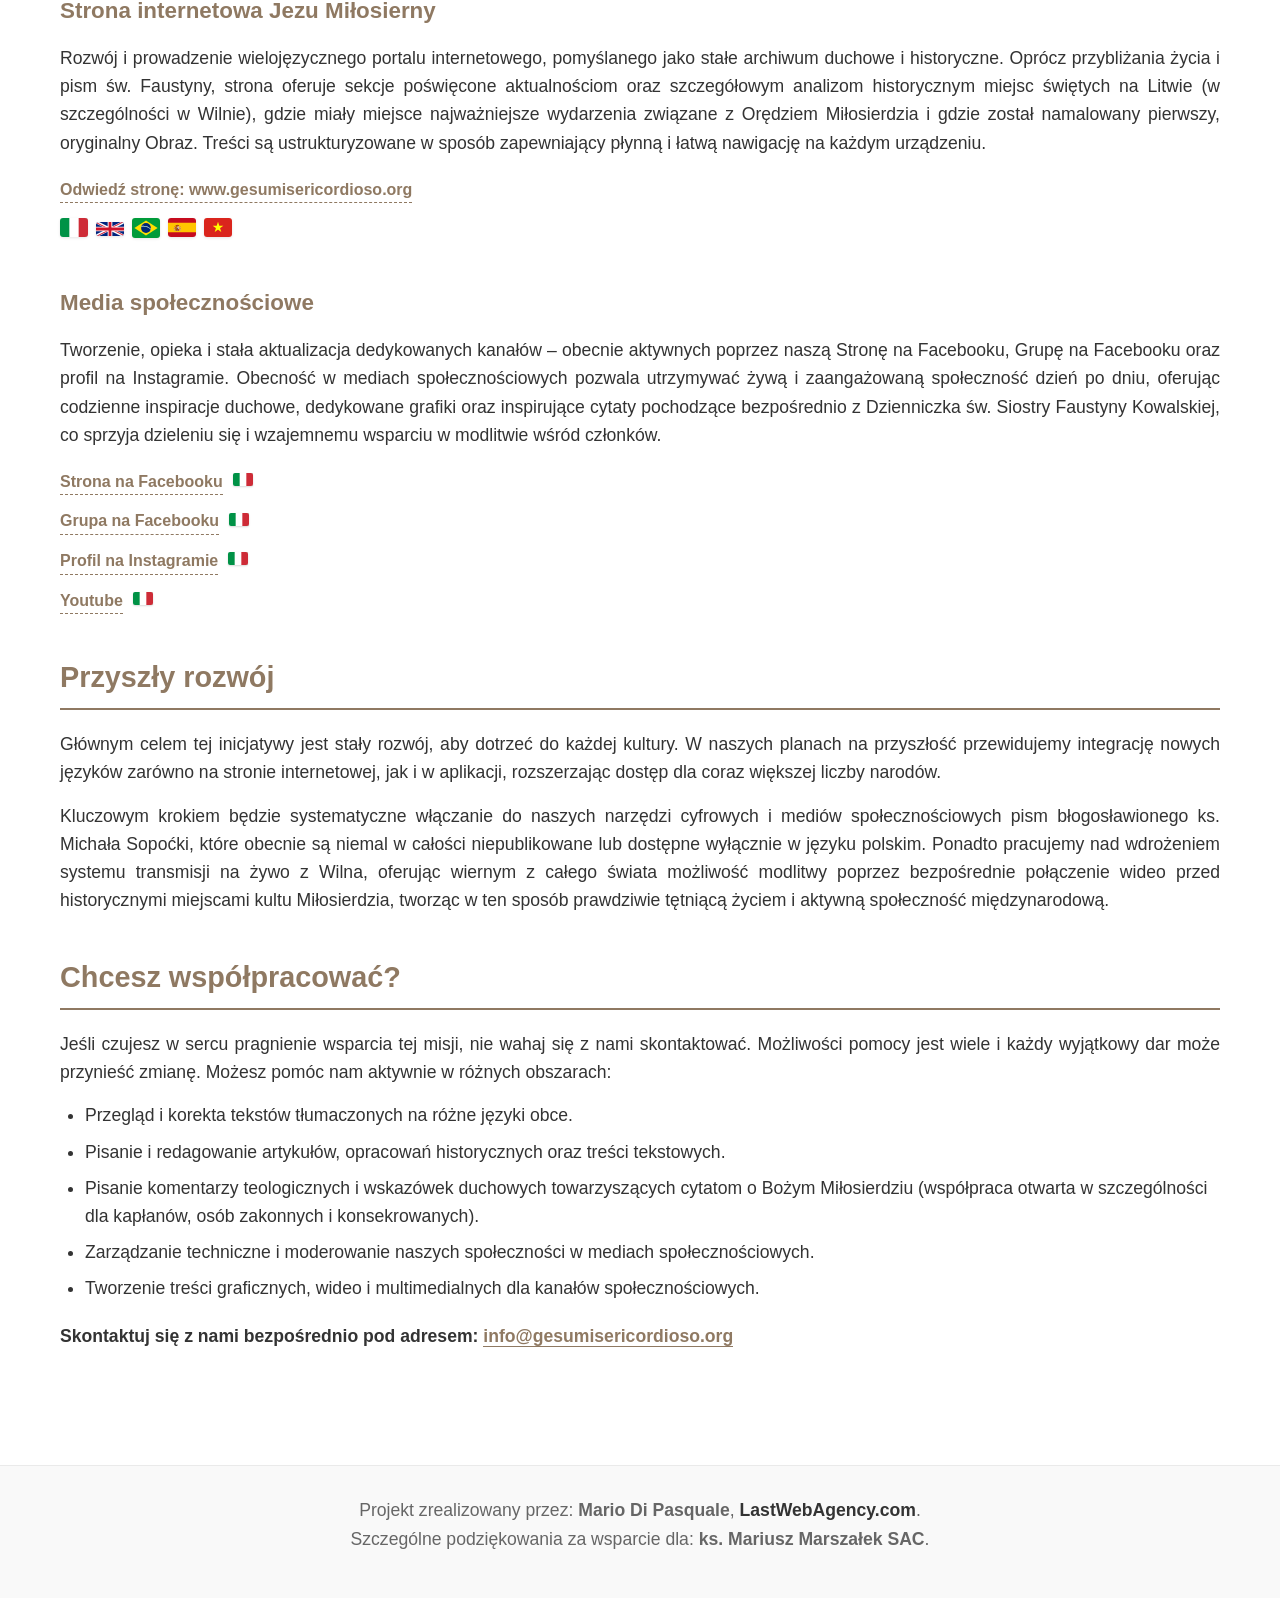
<file: index-pl.html>
<!DOCTYPE html>
<html lang="pl">
<head>
    <meta charset="UTF-8">
    <meta name="viewport" content="width=device-width, initial-scale=1.0">
    <title>Projekt Boże Miłosierdzie</title>
    
    <!-- Favicon -->
    <link rel="icon" type="image/x-icon" href="favicon.ico">
    <link rel="icon" type="image/png" sizes="32x32" href="favicon-32x32.png">
    <link rel="icon" type="image/png" sizes="16x16" href="favicon-16x16.png">
    <link rel="apple-touch-icon" sizes="180x180" href="apple-touch-icon.png">
    <link rel="stylesheet" href="style.css">
</head>
<body>

    <nav class="navbar">
        <div class="nav-title">Divine Mercy Project</div>
        <div class="language-flags">
            <a href="index.html" title="English"><img src="en.svg" alt="English"></a>
            <a href="index-it.html" title="Italiano"><img src="it.svg" alt="Italiano"></a>
            <a href="index-es.html" title="Español"><img src="es.svg" alt="Español"></a>
            <a href="index-pt.html" title="Português"><img src="br.svg" alt="Português"></a>
            <a href="index-pl.html" title="Polski"><img src="pl.svg" alt="Polski"></a>
            <a href="index-vi.html" title="Tiếng Việt"><img src="vi.svg" alt="Tiếng Việt"></a>
            <a href="index-fr.html" title="Français"><img src="fr.svg" alt="Français"></a>
            <a href="index-sw.html" title="Kiswahili"><img src="tz.svg" alt="Kiswahili"></a>
           
        </div>
    </nav>

    <main class="container">

        <h1>Boże Miłosierdzie na cały świat</h1>
        
        <p>
            Projekt "Boże Miłosierdzie na cały świat" powstał z pragnieniem szerzenia orędzia nadziei i miłości, które Jezus przekazał ludzkości poprzez objawienia św. Siostrze Faustynie Kowalskiej, przy fundamentalnym wsparciu i duchowym przewodnictwie błogosławionego ks. Michała Sopoćki. W czasach naznaczonych głęboką niepewnością, inicjatywa ta ma na celu udostępnienie niewyczerpanego źródła Bożego Miłosierdzia każdemu człowiekowi w każdym zakątku globu, przełamując zarówno bariery językowe, jak i geograficzne.
        </p>

        <img src="poster.jpg" alt="Divine Mercy Project Slide" class="main-poster">

        <h2>O Projekcie</h2>
        <p>
            Ekosystem tej inicjatywy opiera się na rozwoju platform cyfrowych, aplikacji mobilnych oraz silnej obecności w mediach społecznościowych. Celem jest stworzenie połączonej sieci, która pozwoli wiernym zbliżyć się do codziennej modlitwy, zgłębiać pisma duchowe i być na bieżąco z globalnymi inicjatywami. Projekt obejmuje:
        </p>

        <section class="project-item app-section">
            <div class="app-text">
                <h3>Aplikacja Android Boże Miłosierdzie</h3>
                <p>
                    W pełni natywna aplikacja stworzona, aby towarzyszyć wiernym w codziennej modlitwie. Zaprojektowana z wykorzystaniem najnowocześniejszych technologii smartfonowych, aplikacja zawiera prowadzoną Koronkę do Bożego Miłosierdzia z profesjonalnym silnikiem audio, który działa płynnie w tle (również przy wyłączonym ekranie). Oferuje także automatyczne zapisywanie postępów w 9-dniowej Nowennie oraz system lokalnych powiadomień przypominających o uroczystej godzinie 15:00 (Godzina Miłosierdzia). Aplikacja została zaprojektowana do działania całkowicie w trybie offline, co gwarantuje dostęp do świętych tekstów i rozważań w dowolnym momencie, bez zużywania danych komórkowych.
                </p>
            </div>
            
            <div class="app-badge-container">
                <img src="icon.png" alt="Divine Mercy App Logo" class="app-logo">
                <a href="https://play.google.com/store/apps/details?id=com.lastwebagency.misericordia" class="play-store-btn" target="_blank" rel="noopener">
                    <img src="play.webp" alt="Get it on Google Play">
                </a>
                <div class="info-flags" title="App available in these languages">
                    <img src="it.svg" alt="Italiano">
                    <img src="en.svg" alt="English">
                    <img src="br.svg" alt="Português">
                    <img src="es.svg" alt="Español">
                    <img src="pl.svg" alt="Polski">
                </div>
            </div>
        </section>

        <section class="project-item">
            <h3>Strona internetowa Jezu Miłosierny</h3>
            <p>
                Rozwój i prowadzenie wielojęzycznego portalu internetowego, pomyślanego jako stałe archiwum duchowe i historyczne. Oprócz przybliżania życia i pism św. Faustyny, strona oferuje sekcje poświęcone aktualnościom oraz szczegółowym analizom historycznym miejsc świętych na Litwie (w szczególności w Wilnie), gdzie miały miejsce najważniejsze wydarzenia związane z Orędziem Miłosierdzia i gdzie został namalowany pierwszy, oryginalny Obraz. Treści są ustrukturyzowane w sposób zapewniający płynną i łatwą nawigację na każdym urządzeniu.
            </p>
            <a href="https://www.gesumisericordioso.org/" class="project-link main-site-link" target="_blank" rel="noopener">Odwiedź stronę: www.gesumisericordioso.org</a>
            
            <div class="site-languages">
                <a href="https://www.gesumisericordioso.org/" target="_blank" rel="noopener"><img src="it.svg" alt="Italiano"></a>
                <a href="https://www.gesumisericordioso.org/en/" target="_blank" rel="noopener"><img src="en.svg" alt="English"></a>
                <a href="https://www.gesumisericordioso.org/pt/" target="_blank" rel="noopener"><img src="br.svg" alt="Português"></a>
                <a href="https://www.gesumisericordioso.org/es/" target="_blank" rel="noopener"><img src="es.svg" alt="Español"></a>
                <a href="https://www.gesumisericordioso.org/vi/" target="_blank" rel="noopener"><img src="vi.svg" alt="Tiếng Việt"></a>
            </div>
        </section>

        <section class="project-item">
            <h3>Media społecznościowe</h3>
            <p>
                Tworzenie, opieka i stała aktualizacja dedykowanych kanałów – obecnie aktywnych poprzez naszą Stronę na Facebooku, Grupę na Facebooku oraz profil na Instagramie. Obecność w mediach społecznościowych pozwala utrzymywać żywą i zaangażowaną społeczność dzień po dniu, oferując codzienne inspiracje duchowe, dedykowane grafiki oraz inspirujące cytaty pochodzące bezpośrednio z Dzienniczka św. Siostry Faustyny Kowalskiej, co sprzyja dzieleniu się i wzajemnemu wsparciu w modlitwie wśród członków.
            </p>
            <div class="social-links-list">
                <div class="social-row">
                    <a href="https://www.facebook.com/gesumisericordiosovilnius" class="project-link" target="_blank" rel="noopener">Strona na Facebooku</a>
                    <img src="it.svg" alt="Dostępne tylko po włosku" class="inline-flag" title="Dostępne tylko po włosku">
                </div>
                <div class="social-row">
                    <a href="https://www.facebook.com/groups/2284331448376566" class="project-link" target="_blank" rel="noopener">Grupa na Facebooku</a>
                    <img src="it.svg" alt="Dostępne tylko po włosku" class="inline-flag" title="Dostępne tylko po włosku">
                </div>
                <div class="social-row">
                    <a href="https://www.instagram.com/gesu.misericordioso" class="project-link" target="_blank" rel="noopener">Profil na Instagramie</a>
                    <img src="it.svg" alt="Dostępne tylko po włosku" class="inline-flag" title="Dostępne tylko po włosku">
                </div>
                <div class="social-row">
                    <a href="https://www.youtube.com/@GesuMisericordiosoVilnius" class="project-link" target="_blank" rel="noopener">Youtube</a>
                     <img src="it.svg" alt="Solo en italiano" class="inline-flag" title="Disponible solo en italiano">
                </div>
            </div>
        </section>

        <h2>Przyszły rozwój</h2>
        <p>
            Głównym celem tej inicjatywy jest stały rozwój, aby dotrzeć do każdej kultury. W naszych planach na przyszłość przewidujemy integrację nowych języków zarówno na stronie internetowej, jak i w aplikacji, rozszerzając dostęp dla coraz większej liczby narodów.
        </p>
        <p>
            Kluczowym krokiem będzie systematyczne włączanie do naszych narzędzi cyfrowych i mediów społecznościowych pism błogosławionego ks. Michała Sopoćki, które obecnie są niemal w całości niepublikowane lub dostępne wyłącznie w języku polskim. Ponadto pracujemy nad wdrożeniem systemu transmisji na żywo z Wilna, oferując wiernym z całego świata możliwość modlitwy poprzez bezpośrednie połączenie wideo przed historycznymi miejscami kultu Miłosierdzia, tworząc w ten sposób prawdziwie tętniącą życiem i aktywną społeczność międzynarodową.
        </p>

        <h2>Chcesz współpracować?</h2>
        <p>
            Jeśli czujesz w sercu pragnienie wsparcia tej misji, nie wahaj się z nami skontaktować. Możliwości pomocy jest wiele i każdy wyjątkowy dar może przynieść zmianę. Możesz pomóc nam aktywnie w różnych obszarach:
        </p>
        <ul class="collab-list">
            <li>Przegląd i korekta tekstów tłumaczonych na różne języki obce.</li>
            <li>Pisanie i redagowanie artykułów, opracowań historycznych oraz treści tekstowych.</li>
            <li>Pisanie komentarzy teologicznych i wskazówek duchowych towarzyszących cytatom o Bożym Miłosierdziu (współpraca otwarta w szczególności dla kapłanów, osób zakonnych i konsekrowanych).</li>
            <li>Zarządzanie techniczne i moderowanie naszych społeczności w mediach społecznościowych.</li>
            <li>Tworzenie treści graficznych, wideo i multimedialnych dla kanałów społecznościowych.</li>
        </ul>
        <p class="collab-contact">
            Skontaktuj się z nami bezpośrednio pod adresem: <a href="mailto:info@gesumisericordioso.org">info@gesumisericordioso.org</a>
        </p>

    </main>

    <footer>
        <p>
            Projekt zrealizowany przez: <strong>Mario Di Pasquale</strong>, <a href="https://lastwebagency.com" target="_blank" rel="noopener">LastWebAgency.com</a>. <br>
            Szczególne podziękowania za wsparcie dla: <strong>ks. Mariusz Marszałek SAC</strong>.
        </p>
    </footer>

</body>
</html>
</file>
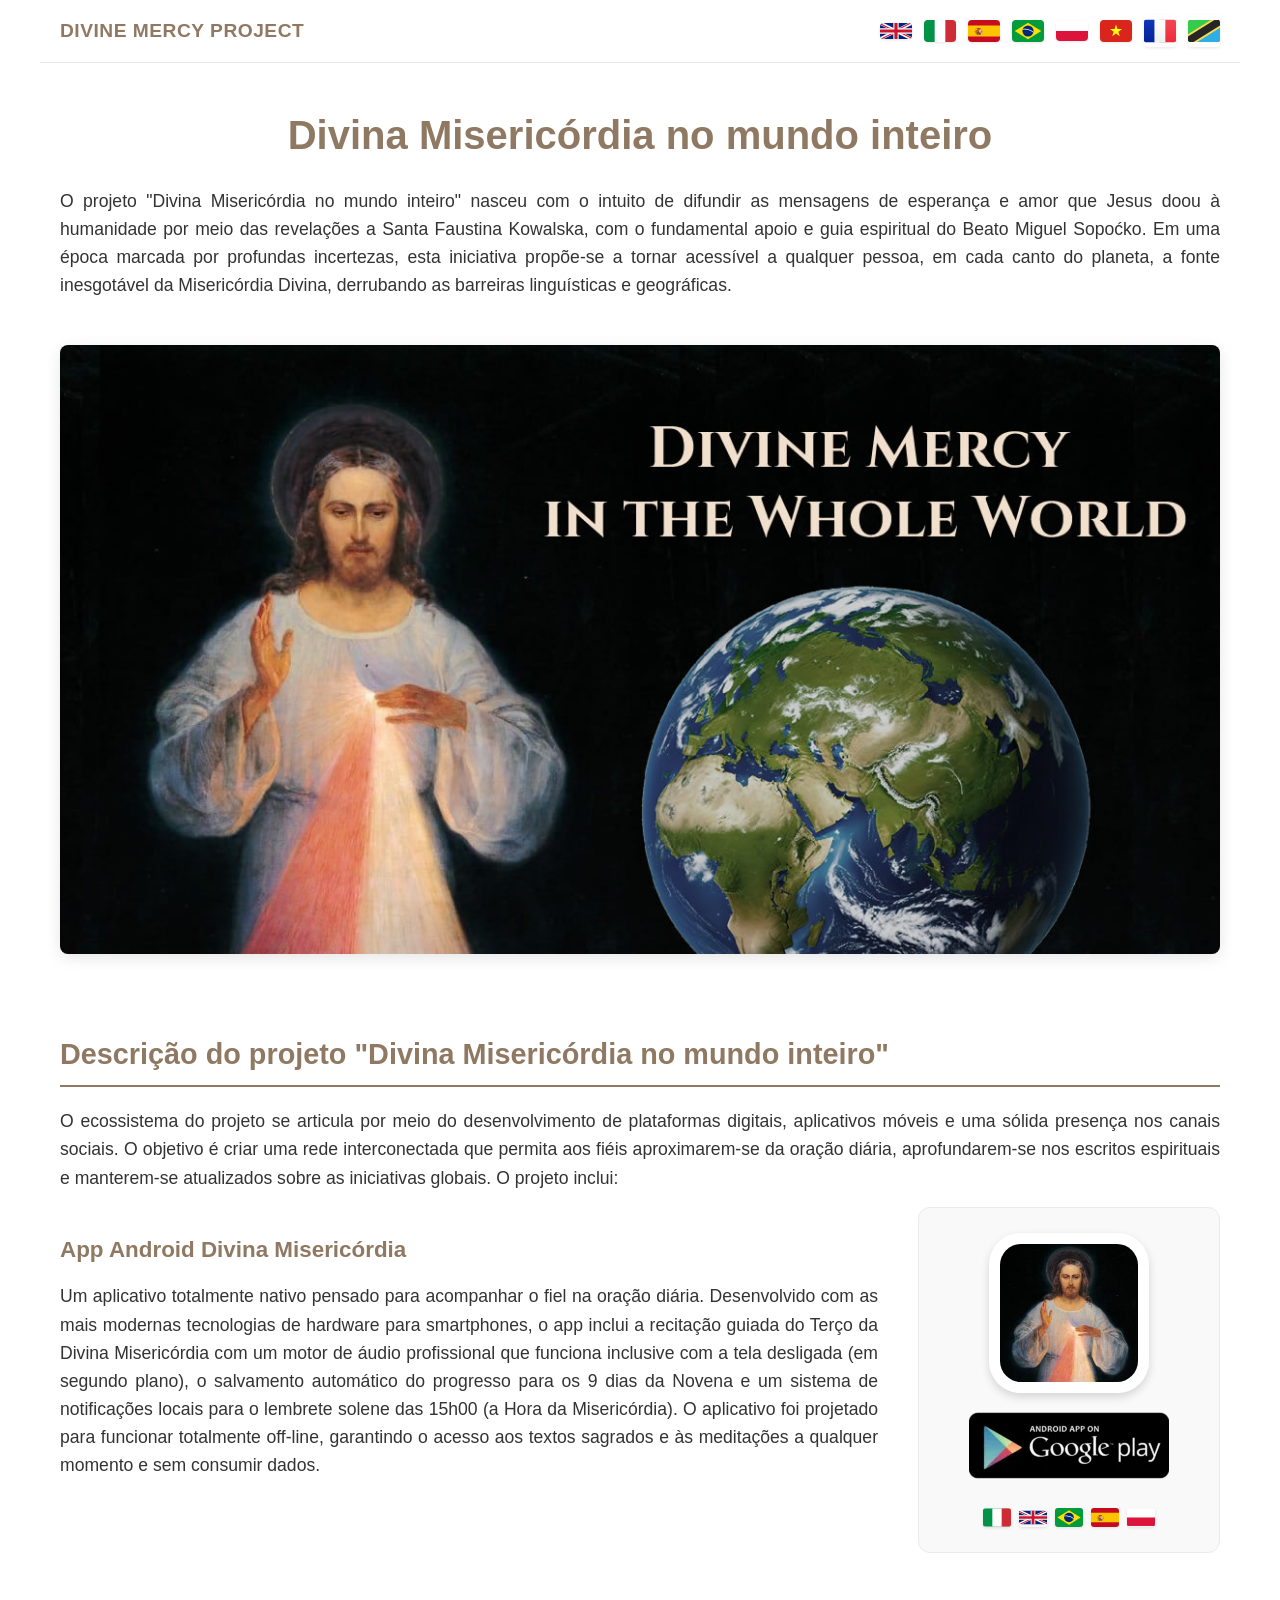
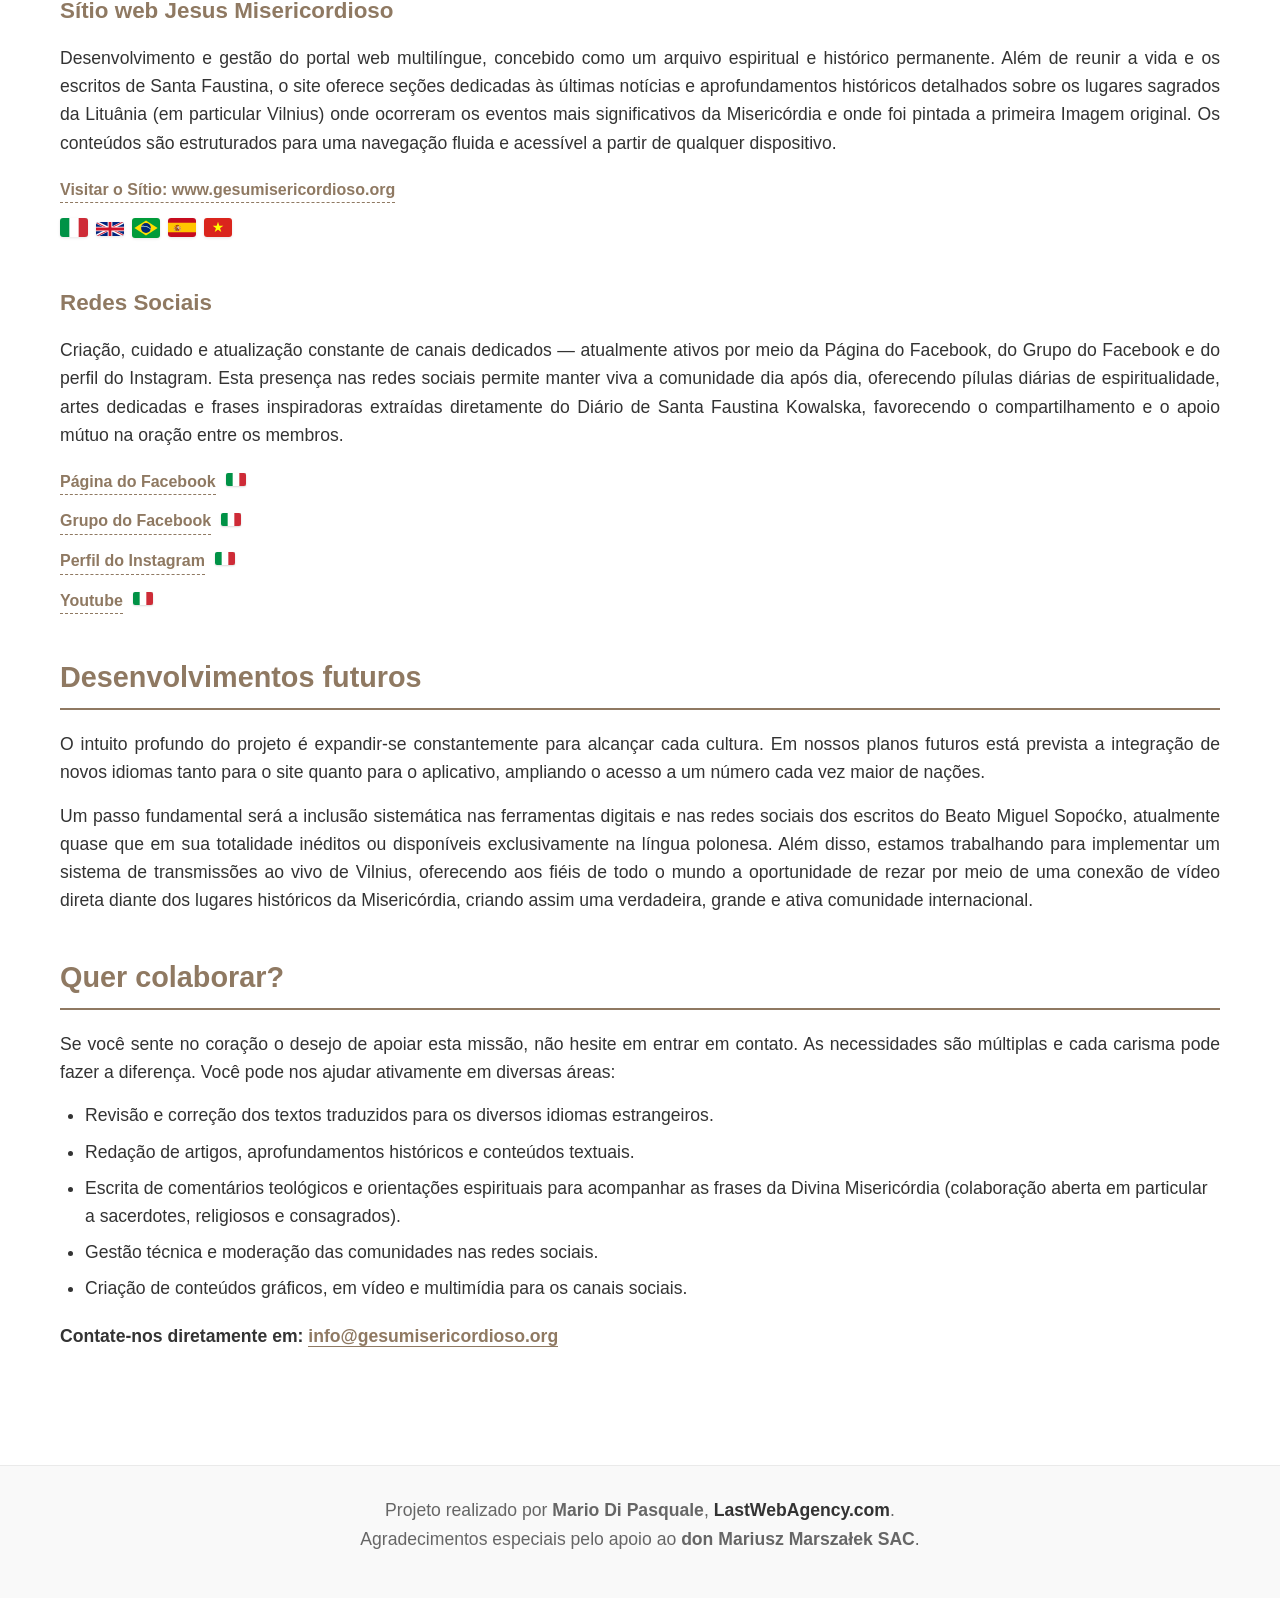
<file: index-pt.html>
<!DOCTYPE html>
<html lang="pt-BR">
<head>
    <meta charset="UTF-8">
    <meta name="viewport" content="width=device-width, initial-scale=1.0">
    <title>Projeto Divina Misericórdia</title>
    <!-- Favicon -->
    <link rel="icon" type="image/x-icon" href="favicon.ico">
    <link rel="icon" type="image/png" sizes="32x32" href="favicon-32x32.png">
    <link rel="icon" type="image/png" sizes="16x16" href="favicon-16x16.png">
    <link rel="apple-touch-icon" sizes="180x180" href="apple-touch-icon.png">
    <!-- Link para a folha de estilo externa -->
    <link rel="stylesheet" href="style.css">
</head>
<body>

    <!-- Barra de Navegação Superior -->
    <nav class="navbar">
        <div class="nav-title">Divine Mercy Project</div>
       <div class="language-flags">
            <a href="index.html" title="English"><img src="en.svg" alt="English"></a>
            <a href="index-it.html" title="Italiano"><img src="it.svg" alt="Italiano"></a>
            <a href="index-es.html" title="Español"><img src="es.svg" alt="Español"></a>
            <a href="index-pt.html" title="Português"><img src="br.svg" alt="Português"></a>
            <a href="index-pl.html" title="Polski"><img src="pl.svg" alt="Polski"></a>
            <a href="index-vi.html" title="Tiếng Việt"><img src="vi.svg" alt="Tiếng Việt"></a>
            <a href="index-fr.html" title="Français"><img src="fr.svg" alt="Français"></a>
            <a href="index-sw.html" title="Kiswahili"><img src="tz.svg" alt="Kiswahili"></a>
           
        </div>
    </nav>

    <!-- Conteiner Principal -->
    <main class="container">

        <!-- Título Principal -->
        <h1>Divina Misericórdia no mundo inteiro</h1>
        
        <!-- Introdução -->
        <p>
            O projeto "Divina Misericórdia no mundo inteiro" nasceu com o intuito de difundir as mensagens de esperança e amor que Jesus doou à humanidade por meio das revelações a Santa Faustina Kowalska, com o fundamental apoio e guia espiritual do Beato Miguel Sopoćko. Em uma época marcada por profundas incertezas, esta iniciativa propõe-se a tornar acessível a qualquer pessoa, em cada canto do planeta, a fonte inesgotável da Misericórdia Divina, derrubando as barreiras linguísticas e geográficas.
        </p>

        <!-- Imagem Poster/Slide Central -->
        <img src="poster.jpg" alt="Apresentação do Projeto Divina Misericórdia" class="main-poster">

        <!-- Descrição do Projeto -->
        <h2>Descrição do projeto "Divina Misericórdia no mundo inteiro"</h2>
        <p>
            O ecossistema do projeto se articula por meio do desenvolvimento de plataformas digitais, aplicativos móveis e uma sólida presença nos canais sociais. O objetivo é criar uma rede interconectada que permita aos fiéis aproximarem-se da oração diária, aprofundarem-se nos escritos espirituais e manterem-se atualizados sobre as iniciativas globais. O projeto inclui:
        </p>

        <!-- Subseção: App Android -->
        <section class="project-item app-section">
            <div class="app-text">
                <h3>App Android Divina Misericórdia</h3>
                <p>
                    Um aplicativo totalmente nativo pensado para acompanhar o fiel na oração diária. Desenvolvido com as mais modernas tecnologias de hardware para smartphones, o app inclui a recitação guiada do Terço da Divina Misericórdia com um motor de áudio profissional que funciona inclusive com a tela desligada (em segundo plano), o salvamento automático do progresso para os 9 dias da Novena e um sistema de notificações locais para o lembrete solene das 15h00 (a Hora da Misericórdia). O aplicativo foi projetado para funcionar totalmente off-line, garantindo o acesso aos textos sagrados e às meditações a qualquer momento e sem consumir dados.
                </p>
            </div>
            
            <div class="app-badge-container">
                <!-- Ícone do aplicativo -->
                <img src="icon.png" alt="Logotipo do App Divina Misericórdia" class="app-logo">
                <!-- Banner do Google Play -->
                <a href="https://play.google.com/store/apps/details?id=com.lastwebagency.misericordia" class="play-store-btn" target="_blank" rel="noopener">
                    <img src="play.webp" alt="Disponível no Google Play">
                </a>
                <!-- Bandeiras de idiomas disponíveis no app -->
                <div class="info-flags" title="App disponível nestes idiomas">
                    <img src="it.svg" alt="Italiano">
                    <img src="en.svg" alt="English">
                    <img src="br.svg" alt="Português">
                    <img src="es.svg" alt="Español">
                    <img src="pl.svg" alt="Polski">
                </div>
            </div>
        </section>

        <!-- Subseção: Sítio Web -->
        <section class="project-item">
            <h3>Sítio web Jesus Misericordioso</h3>
            <p>
                Desenvolvimento e gestão do portal web multilíngue, concebido como um arquivo espiritual e histórico permanente. Além de reunir a vida e os escritos de Santa Faustina, o site oferece seções dedicadas às últimas notícias e aprofundamentos históricos detalhados sobre os lugares sagrados da Lituânia (em particular Vilnius) onde ocorreram os eventos mais significativos da Misericórdia e onde foi pintada a primeira Imagem original. Os conteúdos são estruturados para uma navegação fluida e acessível a partir de qualquer dispositivo.
            </p>
            <a href="https://www.gesumisericordioso.org/" class="project-link main-site-link" target="_blank" rel="noopener">Visitar o Sítio: www.gesumisericordioso.org</a>
            
            <!-- Bandeiras com links para as seções linguísticas do site -->
            <div class="site-languages">
                <a href="https://www.gesumisericordioso.org/" target="_blank" rel="noopener"><img src="it.svg" alt="Italiano"></a>
                <a href="https://www.gesumisericordioso.org/en/" target="_blank" rel="noopener"><img src="en.svg" alt="English"></a>
                <a href="https://www.gesumisericordioso.org/pt/" target="_blank" rel="noopener"><img src="br.svg" alt="Português"></a>
                <a href="https://www.gesumisericordioso.org/es/" target="_blank" rel="noopener"><img src="es.svg" alt="Español"></a>
                <a href="https://www.gesumisericordioso.org/vi/" target="_blank" rel="noopener"><img src="vi.svg" alt="Tiếng Việt"></a>
            </div>
        </section>

        <!-- Subseção: Redes Sociais -->
        <section class="project-item">
            <h3>Redes Sociais</h3>
            <p>
                Criação, cuidado e atualização constante de canais dedicados — atualmente ativos por meio da Página do Facebook, do Grupo do Facebook e do perfil do Instagram. Esta presença nas redes sociais permite manter viva a comunidade dia após dia, oferecendo pílulas diárias de espiritualidade, artes dedicadas e frases inspiradoras extraídas diretamente do Diário de Santa Faustina Kowalska, favorecendo o compartilhamento e o apoio mútuo na oração entre os membros.
            </p>
            <div class="social-links-list">
                <div class="social-row">
                    <a href="https://www.facebook.com/gesumisericordiosovilnius" class="project-link" target="_blank" rel="noopener">Página do Facebook</a>
                    <img src="it.svg" alt="Apenas em italiano" class="inline-flag" title="Disponível apenas em italiano">
                </div>
                <div class="social-row">
                    <a href="https://www.facebook.com/groups/2284331448376566" class="project-link" target="_blank" rel="noopener">Grupo do Facebook</a>
                    <img src="it.svg" alt="Apenas em italiano" class="inline-flag" title="Disponível apenas em italiano">
                </div>
                <div class="social-row">
                    <a href="https://www.instagram.com/gesu.misericordioso" class="project-link" target="_blank" rel="noopener">Perfil do Instagram</a>
                    <img src="it.svg" alt="Apenas em italiano" class="inline-flag" title="Disponível apenas em italiano">
                </div>
                <div class="social-row">
                    <a href="https://www.youtube.com/@GesuMisericordiosoVilnius" class="project-link" target="_blank" rel="noopener">Youtube</a>
                     <img src="it.svg" alt="Solo en italiano" class="inline-flag" title="Disponible solo en italiano">
                </div>
            </div>
        </section>

        <!-- Desenvolvimentos Futuros -->
        <h2>Desenvolvimentos futuros</h2>
        <p>
            O intuito profundo do projeto é expandir-se constantemente para alcançar cada cultura. Em nossos planos futuros está prevista a integração de novos idiomas tanto para o site quanto para o aplicativo, ampliando o acesso a um número cada vez maior de nações.
        </p>
        <p>
            Um passo fundamental será a inclusão sistemática nas ferramentas digitais e nas redes sociais dos escritos do Beato Miguel Sopoćko, atualmente quase que em sua totalidade inéditos ou disponíveis exclusivamente na língua polonesa. Além disso, estamos trabalhando para implementar um sistema de transmissões ao vivo de Vilnius, oferecendo aos fiéis de todo o mundo a oportunidade de rezar por meio de uma conexão de vídeo direta diante dos lugares históricos da Misericórdia, criando assim uma verdadeira, grande e ativa comunidade internacional.
        </p>

        <!-- Seção de Colaboração -->
        <h2>Quer colaborar?</h2>
        <p>
            Se você sente no coração o desejo de apoiar esta missão, não hesite em entrar em contato. As necessidades são múltiplas e cada carisma pode fazer a diferença. Você pode nos ajudar ativamente em diversas áreas:
        </p>
        <ul class="collab-list">
            <li>Revisão e correção dos textos traduzidos para os diversos idiomas estrangeiros.</li>
            <li>Redação de artigos, aprofundamentos históricos e conteúdos textuais.</li>
            <li>Escrita de comentários teológicos e orientações espirituais para acompanhar as frases da Divina Misericórdia (colaboração aberta em particular a sacerdotes, religiosos e consagrados).</li>
            <li>Gestão técnica e moderação das comunidades nas redes sociais.</li>
            <li>Criação de conteúdos gráficos, em vídeo e multimídia para os canais sociais.</li>
        </ul>
        <p class="collab-contact">
            Contate-nos diretamente em: <a href="mailto:info@gesumisericordioso.org">info@gesumisericordioso.org</a>
        </p>

    </main>

    <!-- Rodapé -->
    <footer>
        <p>
            Projeto realizado por <strong>Mario Di Pasquale</strong>, <a href="https://lastwebagency.com" target="_blank" rel="noopener">LastWebAgency.com</a>. <br>
            Agradecimentos especiais pelo apoio ao <strong>don Mariusz Marszałek SAC</strong>.
        </p>
    </footer>

</body>
</html>
</file>
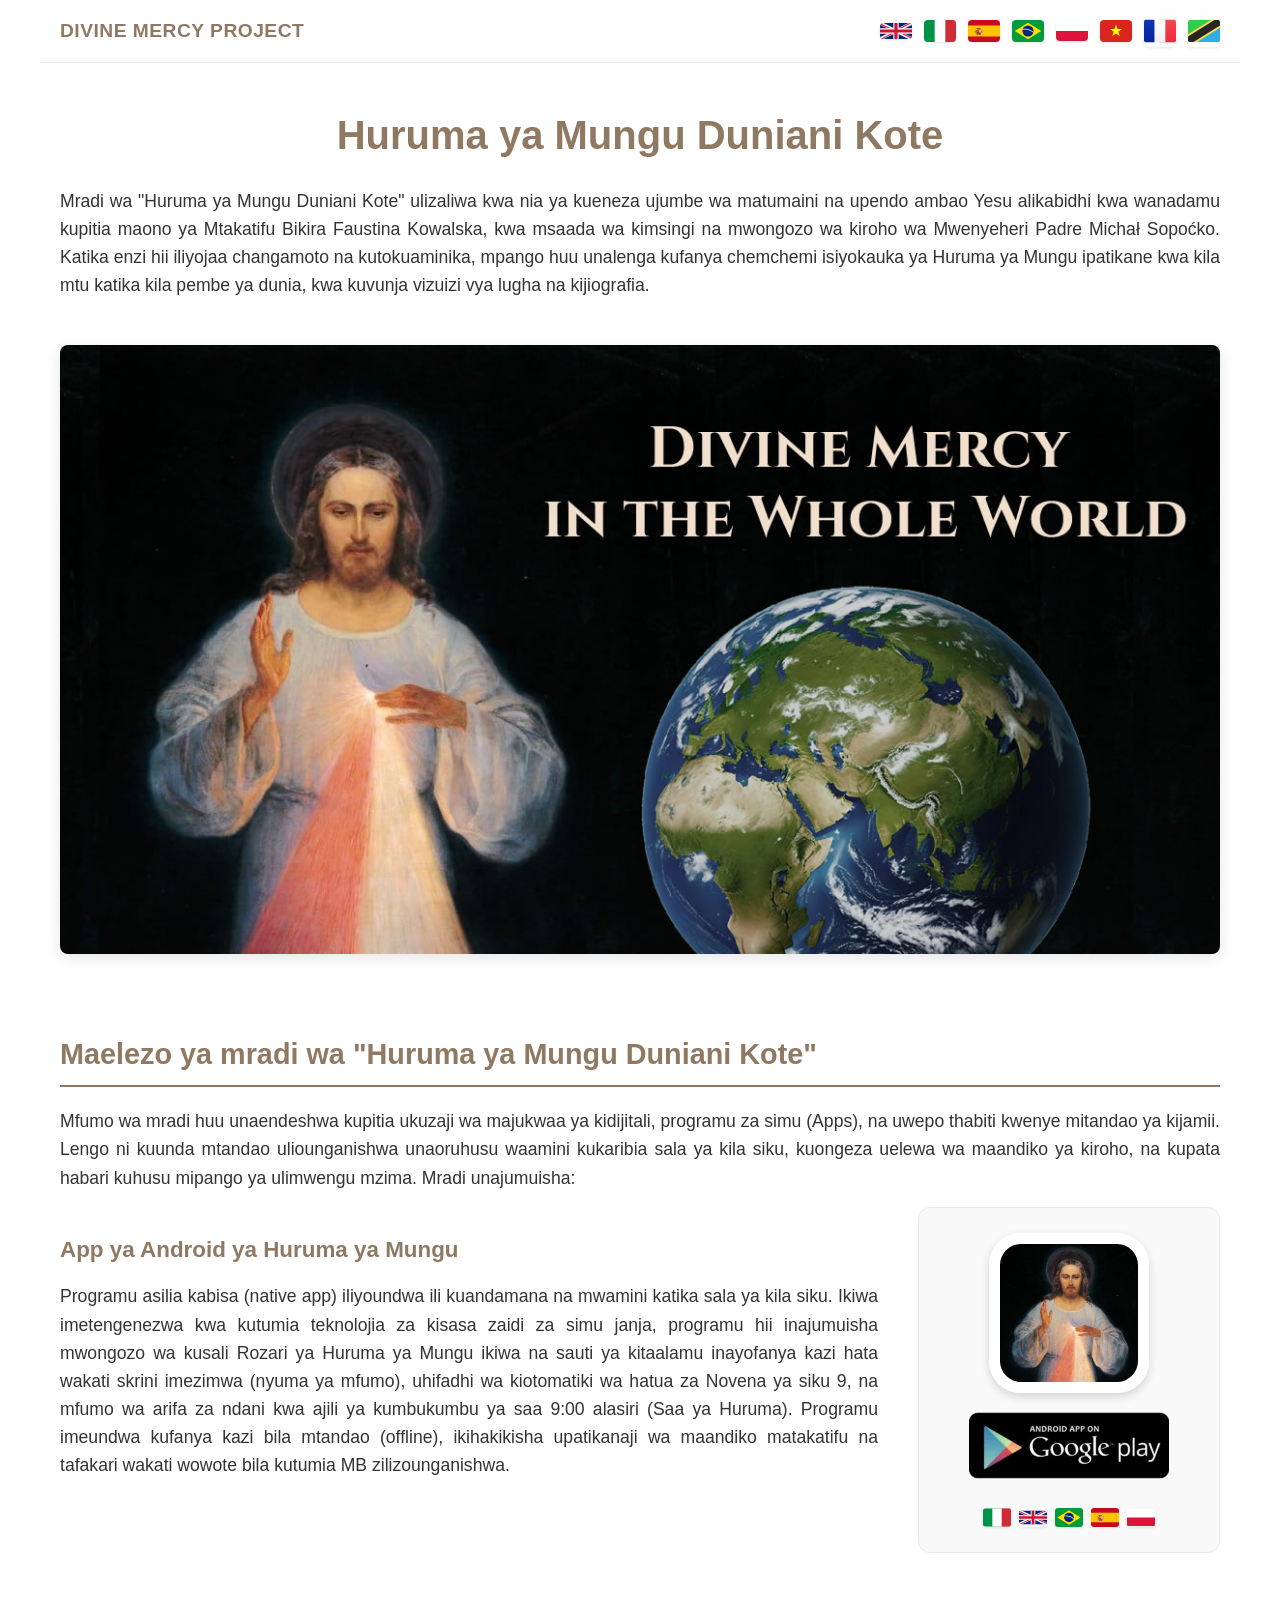
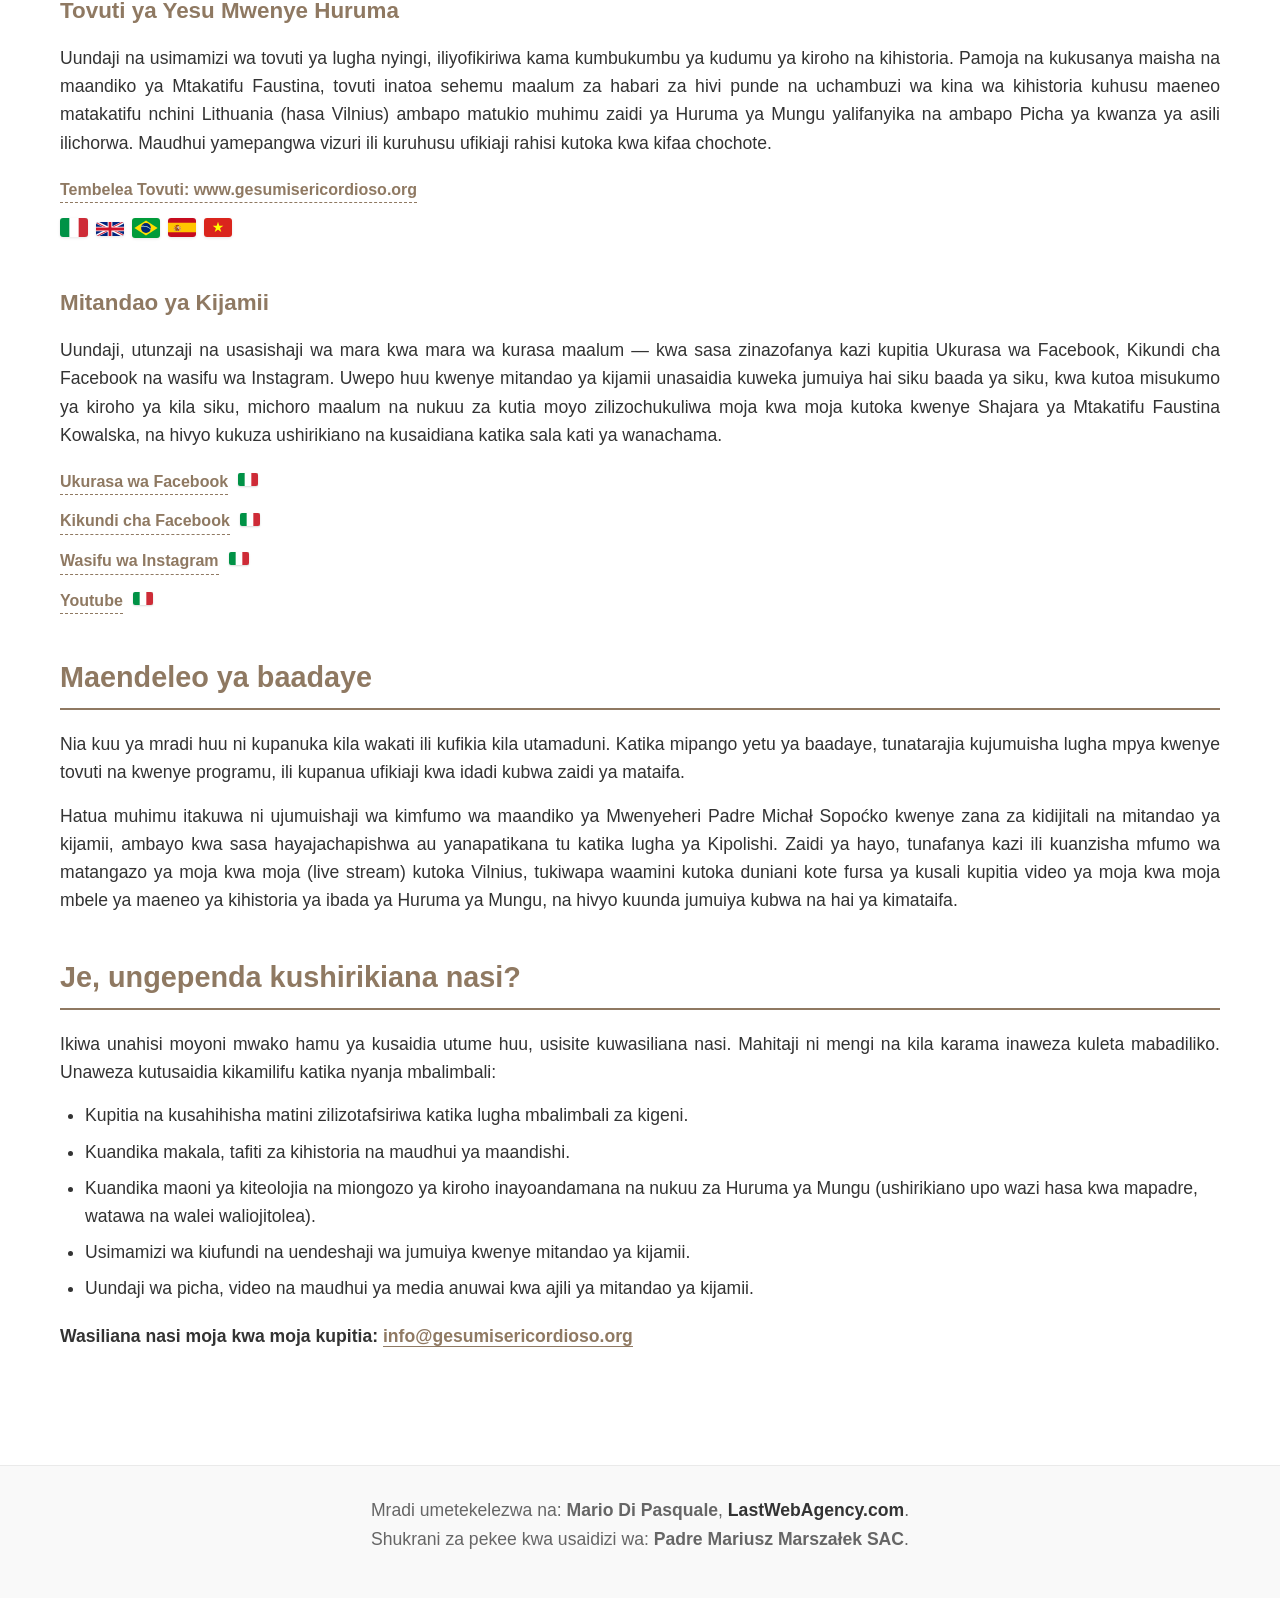
<file: index-sw.html>
<!DOCTYPE html>
<html lang="sw">
<head>
    <meta charset="UTF-8">
    <meta name="viewport" content="width=device-width, initial-scale=1.0">
    <title>Mradi wa Huruma ya Mungu</title>
    <!-- Kiungo cha faili ya nje ya CSS -->
     <!-- Favicon -->
    <link rel="icon" type="image/x-icon" href="favicon.ico">
    <link rel="icon" type="image/png" sizes="32x32" href="favicon-32x32.png">
    <link rel="icon" type="image/png" sizes="16x16" href="favicon-16x16.png">
    <link rel="apple-touch-icon" sizes="180x180" href="apple-touch-icon.png">
    <link rel="stylesheet" href="style.css">
</head>
<body>

    <!-- Paa la Juu la Urambazaji -->
    <nav class="navbar">
        <div class="nav-title">Divine Mercy Project</div>
        <div class="language-flags">
            <a href="index.html" title="English"><img src="en.svg" alt="English"></a>
            <a href="index-it.html" title="Italiano"><img src="it.svg" alt="Italiano"></a>
            <a href="index-es.html" title="Español"><img src="es.svg" alt="Español"></a>
            <a href="index-pt.html" title="Português"><img src="br.svg" alt="Português"></a>
            <a href="index-pl.html" title="Polski"><img src="pl.svg" alt="Polski"></a>
            <a href="index-vi.html" title="Tiếng Việt"><img src="vi.svg" alt="Tiếng Việt"></a>
            <a href="index-fr.html" title="Français"><img src="fr.svg" alt="Français"></a>
            <a href="index-sw.html" title="Kiswahili"><img src="tz.svg" alt="Kiswahili"></a>
           
        </div>
    </nav>

    <!-- Chombo Kikuu cha Maudhui -->
    <main class="container">

        <!-- Kichwa Kikuu -->
        <h1>Huruma ya Mungu Duniani Kote</h1>
        
        <!-- Utangulizi -->
        <p>
            Mradi wa "Huruma ya Mungu Duniani Kote" ulizaliwa kwa nia ya kueneza ujumbe wa matumaini na upendo ambao Yesu alikabidhi kwa wanadamu kupitia maono ya Mtakatifu Bikira Faustina Kowalska, kwa msaada wa kimsingi na mwongozo wa kiroho wa Mwenyeheri Padre Michał Sopoćko. Katika enzi hii iliyojaa changamoto na kutokuaminika, mpango huu unalenga kufanya chemchemi isiyokauka ya Huruma ya Mungu ipatikane kwa kila mtu katika kila pembe ya dunia, kwa kuvunja vizuizi vya lugha na kijiografia.
        </p>

        <!-- Picha Kuu ya Bango -->
        <img src="poster.jpg" alt="Uwasilishaji wa Mradi wa Huruma ya Mungu" class="main-poster">

        <!-- Maelezo ya Mradi -->
        <h2>Maelezo ya mradi wa "Huruma ya Mungu Duniani Kote"</h2>
        <p>
            Mfumo wa mradi huu unaendeshwa kupitia ukuzaji wa majukwaa ya kidijitali, programu za simu (Apps), na uwepo thabiti kwenye mitandao ya kijamii. Lengo ni kuunda mtandao uliounganishwa unaoruhusu waamini kukaribia sala ya kila siku, kuongeza uelewa wa maandiko ya kiroho, na kupata habari kuhusu mipango ya ulimwengu mzima. Mradi unajumuisha:
        </p>

        <!-- Sehemu Ndogo: App ya Android -->
        <section class="project-item app-section">
            <div class="app-text">
                <h3>App ya Android ya Huruma ya Mungu</h3>
                <p>
                    Programu asilia kabisa (native app) iliyoundwa ili kuandamana na mwamini katika sala ya kila siku. Ikiwa imetengenezwa kwa kutumia teknolojia za kisasa zaidi za simu janja, programu hii inajumuisha mwongozo wa kusali Rozari ya Huruma ya Mungu ikiwa na sauti ya kitaalamu inayofanya kazi hata wakati skrini imezimwa (nyuma ya mfumo), uhifadhi wa kiotomatiki wa hatua za Novena ya siku 9, na mfumo wa arifa za ndani kwa ajili ya kumbukumbu ya saa 9:00 alasiri (Saa ya Huruma). Programu imeundwa kufanya kazi bila mtandao (offline), ikihakikisha upatikanaji wa maandiko matakatifu na tafakari wakati wowote bila kutumia MB zilizounganishwa.
                </p>
            </div>
            
            <div class="app-badge-container">
                <!-- Aikoni ya programu -->
                <img src="icon.png" alt="Nembo ya App ya Huruma ya Mungu" class="app-logo">
                <!-- Bango la Google Play -->
                <a href="https://play.google.com/store/apps/details?id=com.lastwebagency.misericordia" class="play-store-btn" target="_blank" rel="noopener">
                    <img src="play.webp" alt="Inapatikana kwenye Google Play">
                </a>
                <!-- Bendera za lugha zinazopatikana kwenye programu -->
                <div class="info-flags" title="Programu inapatikana katika lugha hizi">
                    <img src="it.svg" alt="Italiano">
                    <img src="en.svg" alt="English">
                    <img src="br.svg" alt="Português">
                    <img src="es.svg" alt="Español">
                    <img src="pl.svg" alt="Polski">
                </div>
            </div>
        </section>

        <!-- Sehemu Ndogo: Tovuti -->
        <section class="project-item">
            <h3>Tovuti ya Yesu Mwenye Huruma</h3>
            <p>
                Uundaji na usimamizi wa tovuti ya lugha nyingi, iliyofikiriwa kama kumbukumbu ya kudumu ya kiroho na kihistoria. Pamoja na kukusanya maisha na maandiko ya Mtakatifu Faustina, tovuti inatoa sehemu maalum za habari za hivi punde na uchambuzi wa kina wa kihistoria kuhusu maeneo matakatifu nchini Lithuania (hasa Vilnius) ambapo matukio muhimu zaidi ya Huruma ya Mungu yalifanyika na ambapo Picha ya kwanza ya asili ilichorwa. Maudhui yamepangwa vizuri ili kuruhusu ufikiaji rahisi kutoka kwa kifaa chochote.
            </p>
            <a href="https://www.gesumisericordioso.org/" class="project-link main-site-link" target="_blank" rel="noopener">Tembelea Tovuti: www.gesumisericordioso.org</a>
            
            <!-- Bendera zenye viungo vya matoleo ya lugha ya tovuti -->
            <div class="site-languages">
                <a href="https://www.gesumisericordioso.org/" target="_blank" rel="noopener"><img src="it.svg" alt="Italiano"></a>
                <a href="https://www.gesumisericordioso.org/en/" target="_blank" rel="noopener"><img src="en.svg" alt="English"></a>
                <a href="https://www.gesumisericordioso.org/pt/" target="_blank" rel="noopener"><img src="br.svg" alt="Português"></a>
                <a href="https://www.gesumisericordioso.org/es/" target="_blank" rel="noopener"><img src="es.svg" alt="Español"></a>
                <a href="https://www.gesumisericordioso.org/vi/" target="_blank" rel="noopener"><img src="vi.svg" alt="Tiếng Việt"></a>
            </div>
        </section>

        <!-- Sehemu Ndogo: Mitandao ya Kijamii -->
        <section class="project-item">
            <h3>Mitandao ya Kijamii</h3>
            <p>
                Uundaji, utunzaji na usasishaji wa mara kwa mara wa kurasa maalum — kwa sasa zinazofanya kazi kupitia Ukurasa wa Facebook, Kikundi cha Facebook na wasifu wa Instagram. Uwepo huu kwenye mitandao ya kijamii unasaidia kuweka jumuiya hai siku baada ya siku, kwa kutoa misukumo ya kiroho ya kila siku, michoro maalum na nukuu za kutia moyo zilizochukuliwa moja kwa moja kutoka kwenye Shajara ya Mtakatifu Faustina Kowalska, na hivyo kukuza ushirikiano na kusaidiana katika sala kati ya wanachama.
            </p>
            <div class="social-links-list">
                <div class="social-row">
                    <a href="https://www.facebook.com/gesumisericordiosovilnius" class="project-link" target="_blank" rel="noopener">Ukurasa wa Facebook</a>
                    <img src="it.svg" alt="Kwa Kiitaliano tu" class="inline-flag" title="Inapatikana kwa Kiitaliano tu">
                </div>
                <div class="social-row">
                    <a href="https://www.facebook.com/groups/2284331448376566" class="project-link" target="_blank" rel="noopener">Kikundi cha Facebook</a>
                    <img src="it.svg" alt="Kwa Kiitaliano tu" class="inline-flag" title="Inapatikana kwa Kiitaliano tu">
                </div>
                <div class="social-row">
                    <a href="https://www.instagram.com/gesu.misericordioso" class="project-link" target="_blank" rel="noopener">Wasifu wa Instagram</a>
                    <img src="it.svg" alt="Kwa Kiitaliano tu" class="inline-flag" title="Inapatikana kwa Kiitaliano tu">
                </div>
                <div class="social-row">
                    <a href="https://www.youtube.com/@GesuMisericordiosoVilnius" class="project-link" target="_blank" rel="noopener">Youtube</a>
                     <img src="it.svg" alt="Solo en italiano" class="inline-flag" title="Disponible solo en italiano">
                </div>
            </div>
        </section>

        <!-- Maendeleo ya Baadaye -->
        <h2>Maendeleo ya baadaye</h2>
        <p>
            Nia kuu ya mradi huu ni kupanuka kila wakati ili kufikia kila utamaduni. Katika mipango yetu ya baadaye, tunatarajia kujumuisha lugha mpya kwenye tovuti na kwenye programu, ili kupanua ufikiaji kwa idadi kubwa zaidi ya mataifa.
        </p>
        <p>
            Hatua muhimu itakuwa ni ujumuishaji wa kimfumo wa maandiko ya Mwenyeheri Padre Michał Sopoćko kwenye zana za kidijitali na mitandao ya kijamii, ambayo kwa sasa hayajachapishwa au yanapatikana tu katika lugha ya Kipolishi. Zaidi ya hayo, tunafanya kazi ili kuanzisha mfumo wa matangazo ya moja kwa moja (live stream) kutoka Vilnius, tukiwapa waamini kutoka duniani kote fursa ya kusali kupitia video ya moja kwa moja mbele ya maeneo ya kihistoria ya ibada ya Huruma ya Mungu, na hivyo kuunda jumuiya kubwa na hai ya kimataifa.
        </p>

        <!-- Sehemu ya Ushirikiano -->
        <h2>Je, ungependa kushirikiana nasi?</h2>
        <p>
            Ikiwa unahisi moyoni mwako hamu ya kusaidia utume huu, usisite kuwasiliana nasi. Mahitaji ni mengi na kila karama inaweza kuleta mabadiliko. Unaweza kutusaidia kikamilifu katika nyanja mbalimbali:
        </p>
        <ul class="collab-list">
            <li>Kupitia na kusahihisha matini zilizotafsiriwa katika lugha mbalimbali za kigeni.</li>
            <li>Kuandika makala, tafiti za kihistoria na maudhui ya maandishi.</li>
            <li>Kuandika maoni ya kiteolojia na miongozo ya kiroho inayoandamana na nukuu za Huruma ya Mungu (ushirikiano upo wazi hasa kwa mapadre, watawa na walei waliojitolea).</li>
            <li>Usimamizi wa kiufundi na uendeshaji wa jumuiya kwenye mitandao ya kijamii.</li>
            <li>Uundaji wa picha, video na maudhui ya media anuwai kwa ajili ya mitandao ya kijamii.</li>
        </ul>
        <p class="collab-contact">
            Wasiliana nasi moja kwa moja kupitia: <a href="mailto:info@gesumisericordioso.org">info@gesumisericordioso.org</a>
        </p>

    </main>

    <!-- Chini ya Ukurasa (Footer) -->
    <footer>
        <p>
            Mradi umetekelezwa na: <strong>Mario Di Pasquale</strong>, <a href="https://lastwebagency.com" target="_blank" rel="noopener">LastWebAgency.com</a>. <br>
            Shukrani za pekee kwa usaidizi wa: <strong>Padre Mariusz Marszałek SAC</strong>.
        </p>
    </footer>

</body>
</html>
</file>
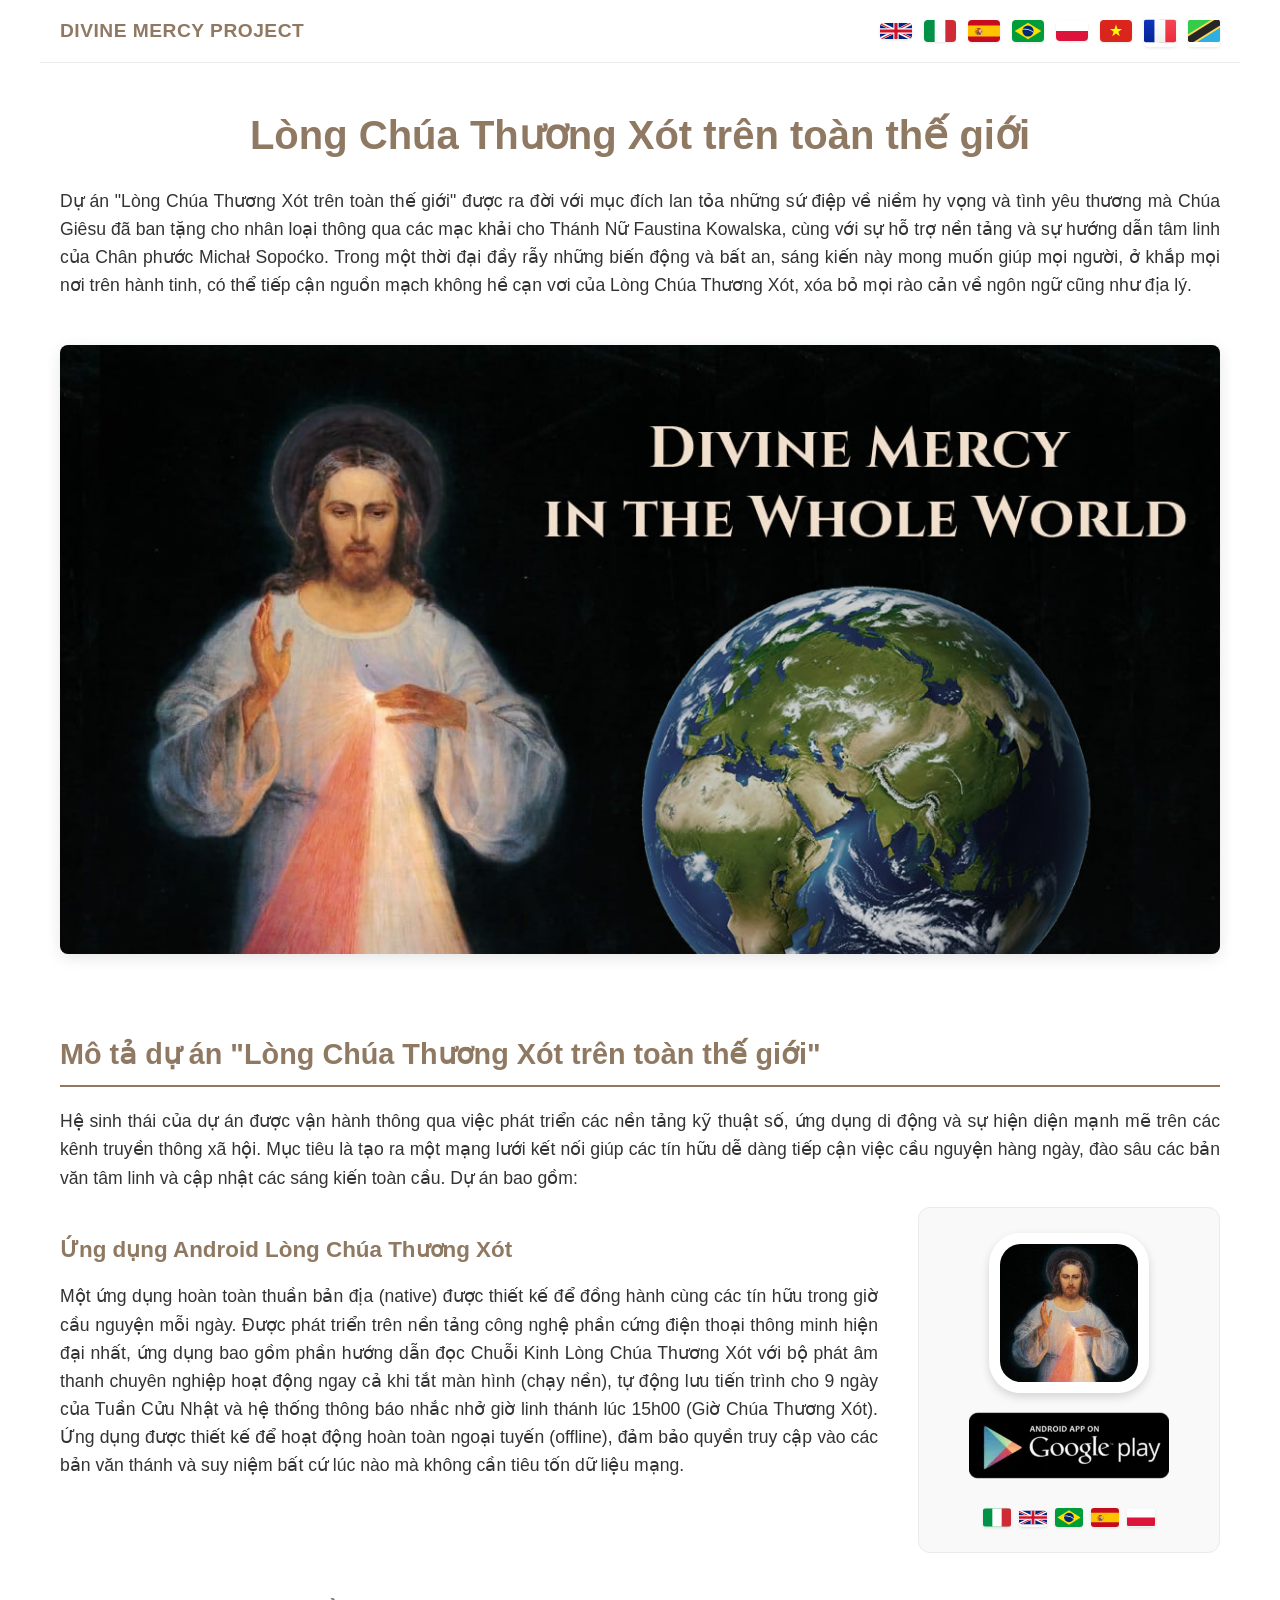
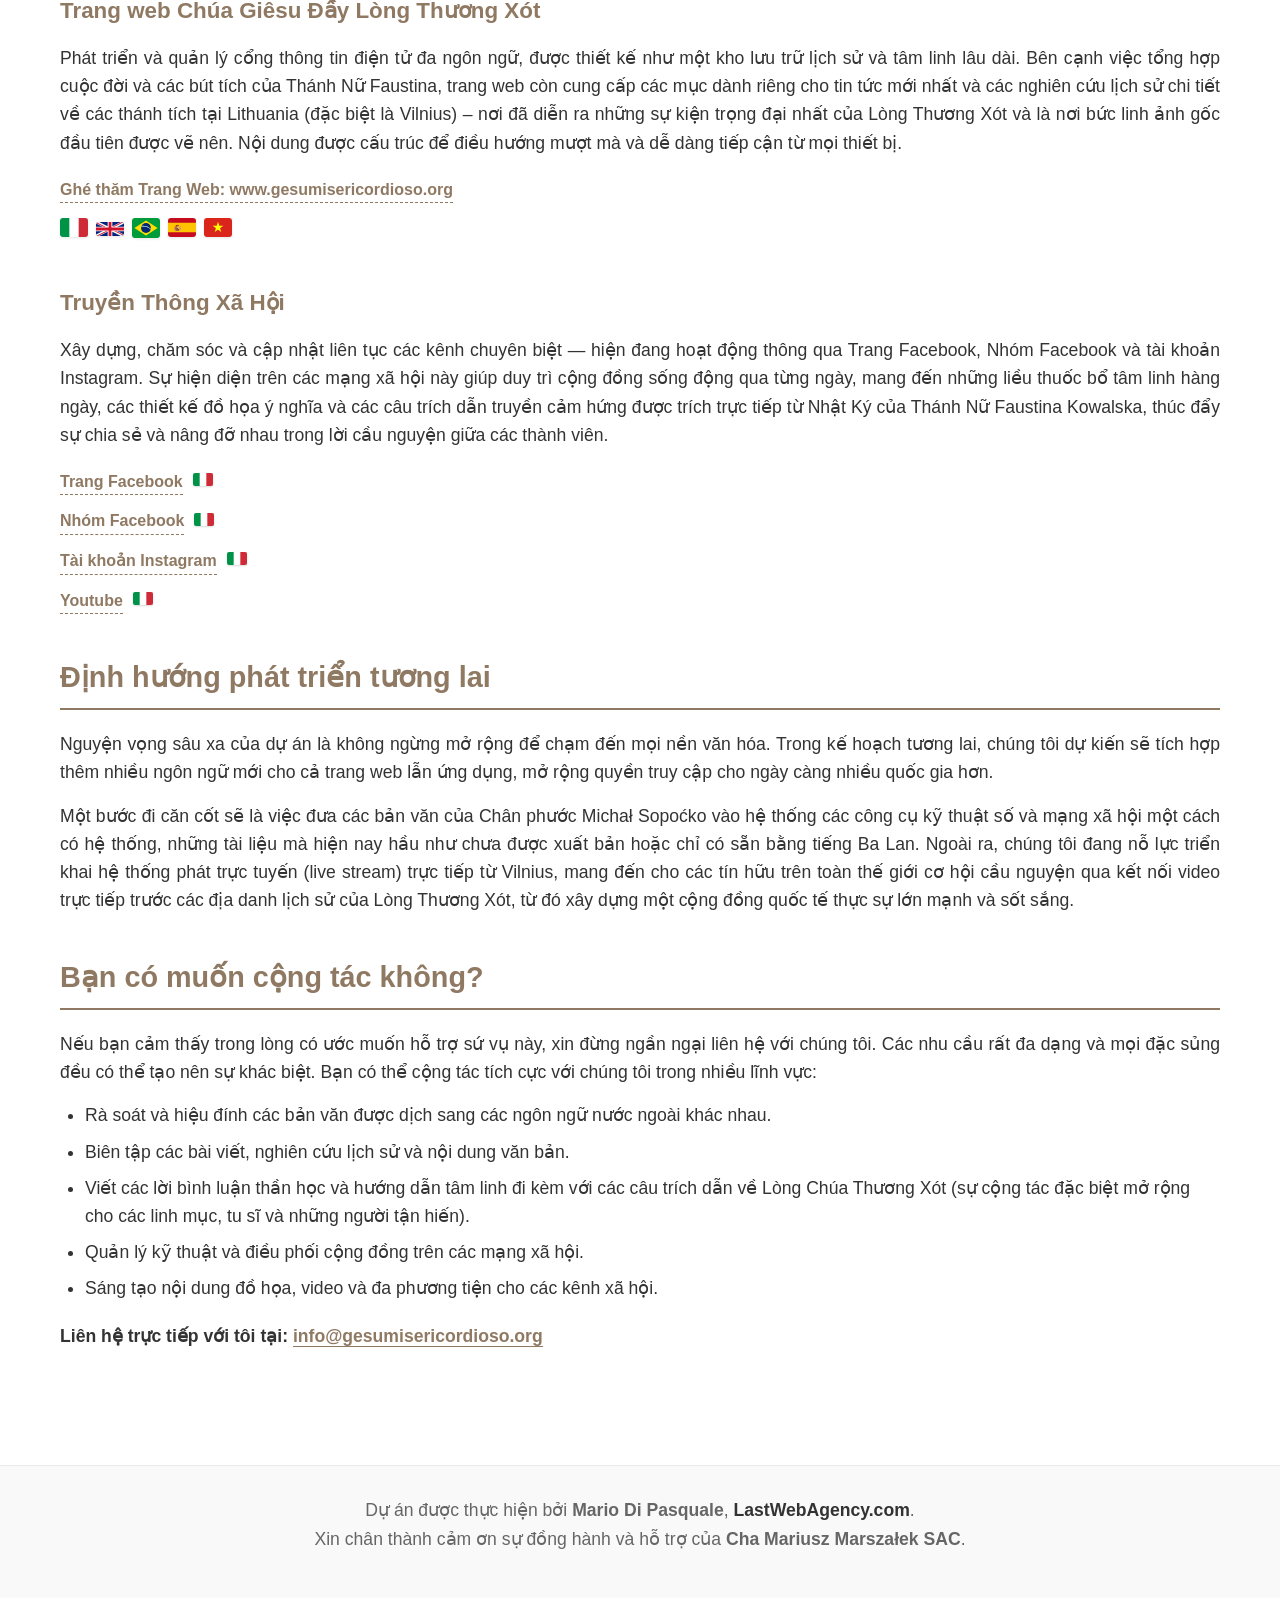
<file: index-vi.html>
<!DOCTYPE html>
<html lang="vi">
<head>
    <meta charset="UTF-8">
    <meta name="viewport" content="width=device-width, initial-scale=1.0">
    <title>Dự án Lòng Chúa Thương Xót</title>
    <!-- Đường dẫn đến tệp CSS bên ngoài -->
     <!-- Favicon -->
    <link rel="icon" type="image/x-icon" href="favicon.ico">
    <link rel="icon" type="image/png" sizes="32x32" href="favicon-32x32.png">
    <link rel="icon" type="image/png" sizes="16x16" href="favicon-16x16.png">
    <link rel="apple-touch-icon" sizes="180x180" href="apple-touch-icon.png">
    <link rel="stylesheet" href="style.css">
</head>
<body>

    <!-- Thanh Điều Hướng Trên Cùng -->
    <nav class="navbar">
        <div class="nav-title">Divine Mercy Project</div>
        <div class="language-flags">
            <a href="index.html" title="English"><img src="en.svg" alt="English"></a>
            <a href="index-it.html" title="Italiano"><img src="it.svg" alt="Italiano"></a>
            <a href="index-es.html" title="Español"><img src="es.svg" alt="Español"></a>
            <a href="index-pt.html" title="Português"><img src="br.svg" alt="Português"></a>
            <a href="index-pl.html" title="Polski"><img src="pl.svg" alt="Polski"></a>
            <a href="index-vi.html" title="Tiếng Việt"><img src="vi.svg" alt="Tiếng Việt"></a>
            <a href="index-fr.html" title="Français"><img src="fr.svg" alt="Français"></a>
            <a href="index-sw.html" title="Kiswahili"><img src="tz.svg" alt="Kiswahili"></a>
           
        </div>
    </nav>

    <!-- Khung Chứa Nội Dung Chính -->
    <main class="container">

        <!-- Tiêu Đề Chính -->
        <h1>Lòng Chúa Thương Xót trên toàn thế giới</h1>
        
        <!-- Lời Giới Thiệu -->
        <p>
            Dự án "Lòng Chúa Thương Xót trên toàn thế giới" được ra đời với mục đích lan tỏa những sứ điệp về niềm hy vọng và tình yêu thương mà Chúa Giêsu đã ban tặng cho nhân loại thông qua các mạc khải cho Thánh Nữ Faustina Kowalska, cùng với sự hỗ trợ nền tảng và sự hướng dẫn tâm linh của Chân phước Michał Sopoćko. Trong một thời đại đầy rẫy những biến động và bất an, sáng kiến này mong muốn giúp mọi người, ở khắp mọi nơi trên hành tinh, có thể tiếp cận nguồn mạch không hề cạn vơi của Lòng Chúa Thương Xót, xóa bỏ mọi rào cản về ngôn ngữ cũng như địa lý.
        </p>

        <!-- Hình Ảnh Poster / Slide Trung Tâm -->
        <img src="poster.jpg" alt="Giới thiệu Dự án Lòng Chúa Thương Xót" class="main-poster">

        <!-- Mô Tả Dự Án -->
        <h2>Mô tả dự án "Lòng Chúa Thương Xót trên toàn thế giới"</h2>
        <p>
            Hệ sinh thái của dự án được vận hành thông qua việc phát triển các nền tảng kỹ thuật số, ứng dụng di động và sự hiện diện mạnh mẽ trên các kênh truyền thông xã hội. Mục tiêu là tạo ra một mạng lưới kết nối giúp các tín hữu dễ dàng tiếp cận việc cầu nguyện hàng ngày, đào sâu các bản văn tâm linh và cập nhật các sáng kiến toàn cầu. Dự án bao gồm:
        </p>

        <!-- Mục nhỏ: Ứng dụng Android -->
        <section class="project-item app-section">
            <div class="app-text">
                <h3>Ứng dụng Android Lòng Chúa Thương Xót</h3>
                <p>
                    Một ứng dụng hoàn toàn thuần bản địa (native) được thiết kế để đồng hành cùng các tín hữu trong giờ cầu nguyện mỗi ngày. Được phát triển trên nền tảng công nghệ phần cứng điện thoại thông minh hiện đại nhất, ứng dụng bao gồm phần hướng dẫn đọc Chuỗi Kinh Lòng Chúa Thương Xót với bộ phát âm thanh chuyên nghiệp hoạt động ngay cả khi tắt màn hình (chạy nền), tự động lưu tiến trình cho 9 ngày của Tuần Cửu Nhật và hệ thống thông báo nhắc nhở giờ linh thánh lúc 15h00 (Giờ Chúa Thương Xót). Ứng dụng được thiết kế để hoạt động hoàn toàn ngoại tuyến (offline), đảm bảo quyền truy cập vào các bản văn thánh và suy niệm bất cứ lúc nào mà không cần tiêu tốn dữ liệu mạng.
                </p>
            </div>
            
            <div class="app-badge-container">
                <!-- Biểu tượng ứng dụng -->
                <img src="icon.png" alt="Logo Ứng dụng Lòng Chúa Thương Xót" class="app-logo">
                <!-- Banner Google Play -->
                <a href="https://play.google.com/store/apps/details?id=com.lastwebagency.misericordia" class="play-store-btn" target="_blank" rel="noopener">
                    <img src="play.webp" alt="Tải ứng dụng trên Google Play">
                </a>
                <!-- Các cờ ngôn ngữ có sẵn trong ứng dụng -->
                <div class="info-flags" title="Ứng dụng có sẵn bằng các ngôn ngữ này">
                    <img src="it.svg" alt="Italiano">
                    <img src="en.svg" alt="English">
                    <img src="br.svg" alt="Português">
                    <img src="es.svg" alt="Español">
                    <img src="pl.svg" alt="Polski">
                </div>
            </div>
        </section>

        <!-- Mục nhỏ: Trang Web -->
        <section class="project-item">
            <h3>Trang web Chúa Giêsu Đầy Lòng Thương Xót</h3>
            <p>
                Phát triển và quản lý cổng thông tin điện tử đa ngôn ngữ, được thiết kế như một kho lưu trữ lịch sử và tâm linh lâu dài. Bên cạnh việc tổng hợp cuộc đời và các bút tích của Thánh Nữ Faustina, trang web còn cung cấp các mục dành riêng cho tin tức mới nhất và các nghiên cứu lịch sử chi tiết về các thánh tích tại Lithuania (đặc biệt là Vilnius) – nơi đã diễn ra những sự kiện trọng đại nhất của Lòng Thương Xót và là nơi bức linh ảnh gốc đầu tiên được vẽ nên. Nội dung được cấu trúc để điều hướng mượt mà và dễ dàng tiếp cận từ mọi thiết bị.
            </p>
            <a href="https://www.gesumisericordioso.org/" class="project-link main-site-link" target="_blank" rel="noopener">Ghé thăm Trang Web: www.gesumisericordioso.org</a>
            
            <!-- Các cờ liên kết đến các phần ngôn ngữ của trang web -->
            <div class="site-languages">
                <a href="https://www.gesumisericordioso.org/" target="_blank" rel="noopener"><img src="it.svg" alt="Italiano"></a>
                <a href="https://www.gesumisericordioso.org/en/" target="_blank" rel="noopener"><img src="en.svg" alt="English"></a>
                <a href="https://www.gesumisericordioso.org/pt/" target="_blank" rel="noopener"><img src="br.svg" alt="Português"></a>
                <a href="https://www.gesumisericordioso.org/es/" target="_blank" rel="noopener"><img src="es.svg" alt="Español"></a>
                <a href="https://www.gesumisericordioso.org/vi/" target="_blank" rel="noopener"><img src="vi.svg" alt="Tiếng Việt"></a>
            </div>
        </section>

        <!-- Mục nhỏ: Truyền Thông Xã Hội -->
        <section class="project-item">
            <h3>Truyền Thông Xã Hội</h3>
            <p>
                Xây dựng, chăm sóc và cập nhật liên tục các kênh chuyên biệt — hiện đang hoạt động thông qua Trang Facebook, Nhóm Facebook và tài khoản Instagram. Sự hiện diện trên các mạng xã hội này giúp duy trì cộng đồng sống động qua từng ngày, mang đến những liều thuốc bổ tâm linh hàng ngày, các thiết kế đồ họa ý nghĩa và các câu trích dẫn truyền cảm hứng được trích trực tiếp từ Nhật Ký của Thánh Nữ Faustina Kowalska, thúc đẩy sự chia sẻ và nâng đỡ nhau trong lời cầu nguyện giữa các thành viên.
            </p>
            <div class="social-links-list">
                <div class="social-row">
                    <a href="https://www.facebook.com/gesumisericordiosovilnius" class="project-link" target="_blank" rel="noopener">Trang Facebook</a>
                    <img src="it.svg" alt="Chỉ bằng tiếng Ý" class="inline-flag" title="Chỉ có sẵn bằng tiếng Ý">
                </div>
                <div class="social-row">
                    <a href="https://www.facebook.com/groups/2284331448376566" class="project-link" target="_blank" rel="noopener">Nhóm Facebook</a>
                    <img src="it.svg" alt="Chỉ bằng tiếng Ý" class="inline-flag" title="Chỉ có sẵn bằng tiếng Ý">
                </div>
                <div class="social-row">
                    <a href="https://www.instagram.com/gesu.misericordioso" class="project-link" target="_blank" rel="noopener">Tài khoản Instagram</a>
                    <img src="it.svg" alt="Chỉ bằng tiếng Ý" class="inline-flag" title="Chỉ có sẵn bằng tiếng Ý">
                </div>
                <div class="social-row">
                    <a href="https://www.youtube.com/@GesuMisericordiosoVilnius" class="project-link" target="_blank" rel="noopener">Youtube</a>
                     <img src="it.svg" alt="Solo en italiano" class="inline-flag" title="Disponible solo en italiano">
                </div>
            </div>
        </section>

        <!-- Định Hướng Phát Triển Tương Lai -->
        <h2>Định hướng phát triển tương lai</h2>
        <p>
            Nguyện vọng sâu xa của dự án là không ngừng mở rộng để chạm đến mọi nền văn hóa. Trong kế hoạch tương lai, chúng tôi dự kiến sẽ tích hợp thêm nhiều ngôn ngữ mới cho cả trang web lẫn ứng dụng, mở rộng quyền truy cập cho ngày càng nhiều quốc gia hơn.
        </p>
        <p>
            Một bước đi căn cốt sẽ là việc đưa các bản văn của Chân phước Michał Sopoćko vào hệ thống các công cụ kỹ thuật số và mạng xã hội một cách có hệ thống, những tài liệu mà hiện nay hầu như chưa được xuất bản hoặc chỉ có sẵn bằng tiếng Ba Lan. Ngoài ra, chúng tôi đang nỗ lực triển khai hệ thống phát trực tuyến (live stream) trực tiếp từ Vilnius, mang đến cho các tín hữu trên toàn thế giới cơ hội cầu nguyện qua kết nối video trực tiếp trước các địa danh lịch sử của Lòng Thương Xót, từ đó xây dựng một cộng đồng quốc tế thực sự lớn mạnh và sốt sắng.
        </p>

        <!-- Mục Cộng Tác -->
        <h2>Bạn có muốn cộng tác không?</h2>
        <p>
            Nếu bạn cảm thấy trong lòng có ước muốn hỗ trợ sứ vụ này, xin đừng ngần ngại liên hệ với chúng tôi. Các nhu cầu rất đa dạng và mọi đặc sủng đều có thể tạo nên sự khác biệt. Bạn có thể cộng tác tích cực với chúng tôi trong nhiều lĩnh vực:
        </p>
        <ul class="collab-list">
            <li>Rà soát và hiệu đính các bản văn được dịch sang các ngôn ngữ nước ngoài khác nhau.</li>
            <li>Biên tập các bài viết, nghiên cứu lịch sử và nội dung văn bản.</li>
            <li>Viết các lời bình luận thần học và hướng dẫn tâm linh đi kèm với các câu trích dẫn về Lòng Chúa Thương Xót (sự cộng tác đặc biệt mở rộng cho các linh mục, tu sĩ và những người tận hiến).</li>
            <li>Quản lý kỹ thuật và điều phối cộng đồng trên các mạng xã hội.</li>
            <li>Sáng tạo nội dung đồ họa, video và đa phương tiện cho các kênh xã hội.</li>
        </ul>
        <p class="collab-contact">
            Liên hệ trực tiếp với tôi tại: <a href="mailto:info@gesumisericordioso.org">info@gesumisericordioso.org</a>
        </p>

    </main>

    <!-- Phần Chân Trang (Footer) -->
    <footer>
        <p>
            Dự án được thực hiện bởi <strong>Mario Di Pasquale</strong>, <a href="https://lastwebagency.com" target="_blank" rel="noopener">LastWebAgency.com</a>. <br>
            Xin chân thành cảm ơn sự đồng hành và hỗ trợ của <strong>Cha Mariusz Marszałek SAC</strong>.
        </p>
    </footer>

</body>
</html>
</file>
<file: style.css>
/* Base Reset & Variables */
* {
    margin: 0;
    padding: 0;
    box-sizing: border-box;
}

:root {
    --primary-color: #8f7962; /* Deep red representing the blood/mercy ray */
    --secondary-color: #8f7962; /* Steel blue representing the water ray */
    --text-color: #333333;
    --light-bg: #f9f9f9;
    --white: #ffffff;
}

body {
    font-family: -apple-system, BlinkMacSystemFont, "Segoe UI", Roboto, Helvetica, Arial, sans-serif;
    color: var(--text-color);
    line-height: 1.6;
    background-color: var(--white);
}

/* Top Navigation Bar */
.navbar {
    background-color: var(--white);
    border-bottom: 1px solid #eaeaea;
    padding: 15px 20px;
    position: sticky;
    top: 0;
    z-index: 1000;
    display: flex;
    justify-content: space-between;
    align-items: center;
    max-width: 1200px;
    margin: 0 auto;
    width: 100%;
}

.nav-title {
    font-size: 1.2rem;
    font-weight: 700;
    color: var(--primary-color);
    text-transform: uppercase;
    letter-spacing: 0.5px;
}

.language-flags {
    display: flex;
    gap: 12px;
    align-items: center;
}

.language-flags a {
    display: inline-block;
    transition: transform 0.2s ease;
}

.language-flags a:hover {
    transform: scale(1.15);
}

.language-flags img {
    width: 32px;
    height: auto;
    display: block;
    border-radius: 4px;
    box-shadow: 0 1px 3px rgba(0,0,0,0.1);
}

/* Main Container */
.container {
    max-width: 1200px;
    margin: 0 auto;
    padding: 40px 20px;
}

/* Headings */
h1 {
    font-size: 2.5rem;
    color: var(--primary-color);
    margin-bottom: 20px;
    text-align: center;
}

h2 {
    font-size: 1.8rem;
    color: var(--primary-color);
    margin: 40px 0 20px 0;
    border-bottom: 2px solid var(--secondary-color);
    padding-bottom: 8px;
}

h3 {
    font-size: 1.4rem;
    color: var(--secondary-color);
    margin: 25px 0 15px 0;
}

/* Paragraphs */
p {
    margin-bottom: 15px;
    font-size: 1.1rem;
    text-align: justify;
}

/* Main Poster/Slide Image */
.main-poster {
    width: 100%;
    max-width: 1200px;
    height: auto;
    aspect-ratio: 1200 / 630; /* Recommended 1200x630 size */
    object-fit: cover;
    border-radius: 8px;
    margin: 30px 0;
    box-shadow: 0 4px 15px rgba(0,0,0,0.1);
    background-color: #eaeaea; /* Placeholder background color */
}

/* Section Layouts */
.project-item {
    margin-bottom: 40px;
}

/* App Section Flex Layout */
.app-section {
    display: flex;
    gap: 40px;
    align-items: flex-start;
}

.app-text {
    flex: 1;
}

.app-badge-container {
    flex-shrink: 0;
    display: flex;
    flex-direction: column;
    align-items: center;
    gap: 15px;
    background: var(--light-bg);
    padding: 25px;
    border-radius: 12px;
    border: 1px solid #eaeaea;
}

.app-logo {
    width: 160px; /* Scaled down perfectly from 512x512 */
    height: 160px;
    border-radius: 32px; /* Smooth rounded corners */
    border: 11px solid var(--white); /* Wide white border */
    box-shadow: 0 4px 10px rgba(0,0,0,0.15);
    object-fit: cover;
}

.play-store-btn img {
    width: 250px;
    height: 75px;
    display: block;
    object-fit: contain;
    transition: opacity 0.2s ease;
}

.play-store-btn img:hover {
    opacity: 0.9;
}

/* Links styling */
.project-link {
    display: inline-block;
    color: var(--secondary-color);
    font-weight: 600;
    text-decoration: none;
    margin-top: 5px;
    border-bottom: 1px dashed var(--secondary-color);
    transition: color 0.2s ease;
}

.project-link:hover {
    color: var(--primary-color);
    border-bottom-color: var(--primary-color);
}

/* Footer */
footer {
    background-color: var(--light-bg);
    border-top: 1px solid #eaeaea;
    padding: 30px 20px;
    text-align: center;
    font-size: 0.95rem;
    margin-top: 60px;
}

footer p {
    text-align: center;
    color: #666666;
}

footer a {
    color: var(--text-color);
    text-decoration: none;
    font-weight: 600;
}

footer a:hover {
    text-decoration: underline;
}

/* Responsive Breakpoints */
@media (max-width: 768px) {
    .navbar {
        flex-direction: column;
        gap: 15px;
        text-align: center;
    }
    h1 {
        font-size: 2rem;
    }
    .app-section {
        flex-direction: column-reverse;
        align-items: center;
        gap: 25px;
    }
    .app-badge-container {
        width: 100%;
        max-width: 320px;
    }
}

/* New adjustments for flags and social rows */
.info-flags, .site-languages {
    display: flex;
    gap: 8px;
    margin-top: 10px;
    justify-content: left;
    align-items: left;
}

.info-flags img, .site-languages img {
    width: 28px;
    height: auto;
    border-radius: 3px;
    box-shadow: 0 1px 3px rgba(0,0,0,0.1);
}

.site-languages a {
    transition: transform 0.2s ease;
}

.site-languages a:hover {
    transform: scale(1.15);
}

.main-site-link {
    margin-bottom: 5px;
}

.social-links-list {
    margin-top: 10px;
    display: flex;
    flex-direction: column;
    gap: 8px;
}

.social-row {
    display: flex;
    align-items: center;
    gap: 10px;
}

.inline-flag {
    width: 20px;
    height: auto;
    border-radius: 2px;
    box-shadow: 0 1px 2px rgba(0,0,0,0.15);
    display: inline-block;
}

/* Collaboration list styling */
.collab-list {
    margin: 15px 0 20px 25px;
    font-size: 1.1rem;
}

.collab-list li {
    margin-bottom: 8px;
}

.collab-contact {
    font-weight: 600;
}

.collab-contact a {
    color: var(--primary-color);
    text-decoration: none;
    border-bottom: 1px solid var(--primary-color);
}
</file>
